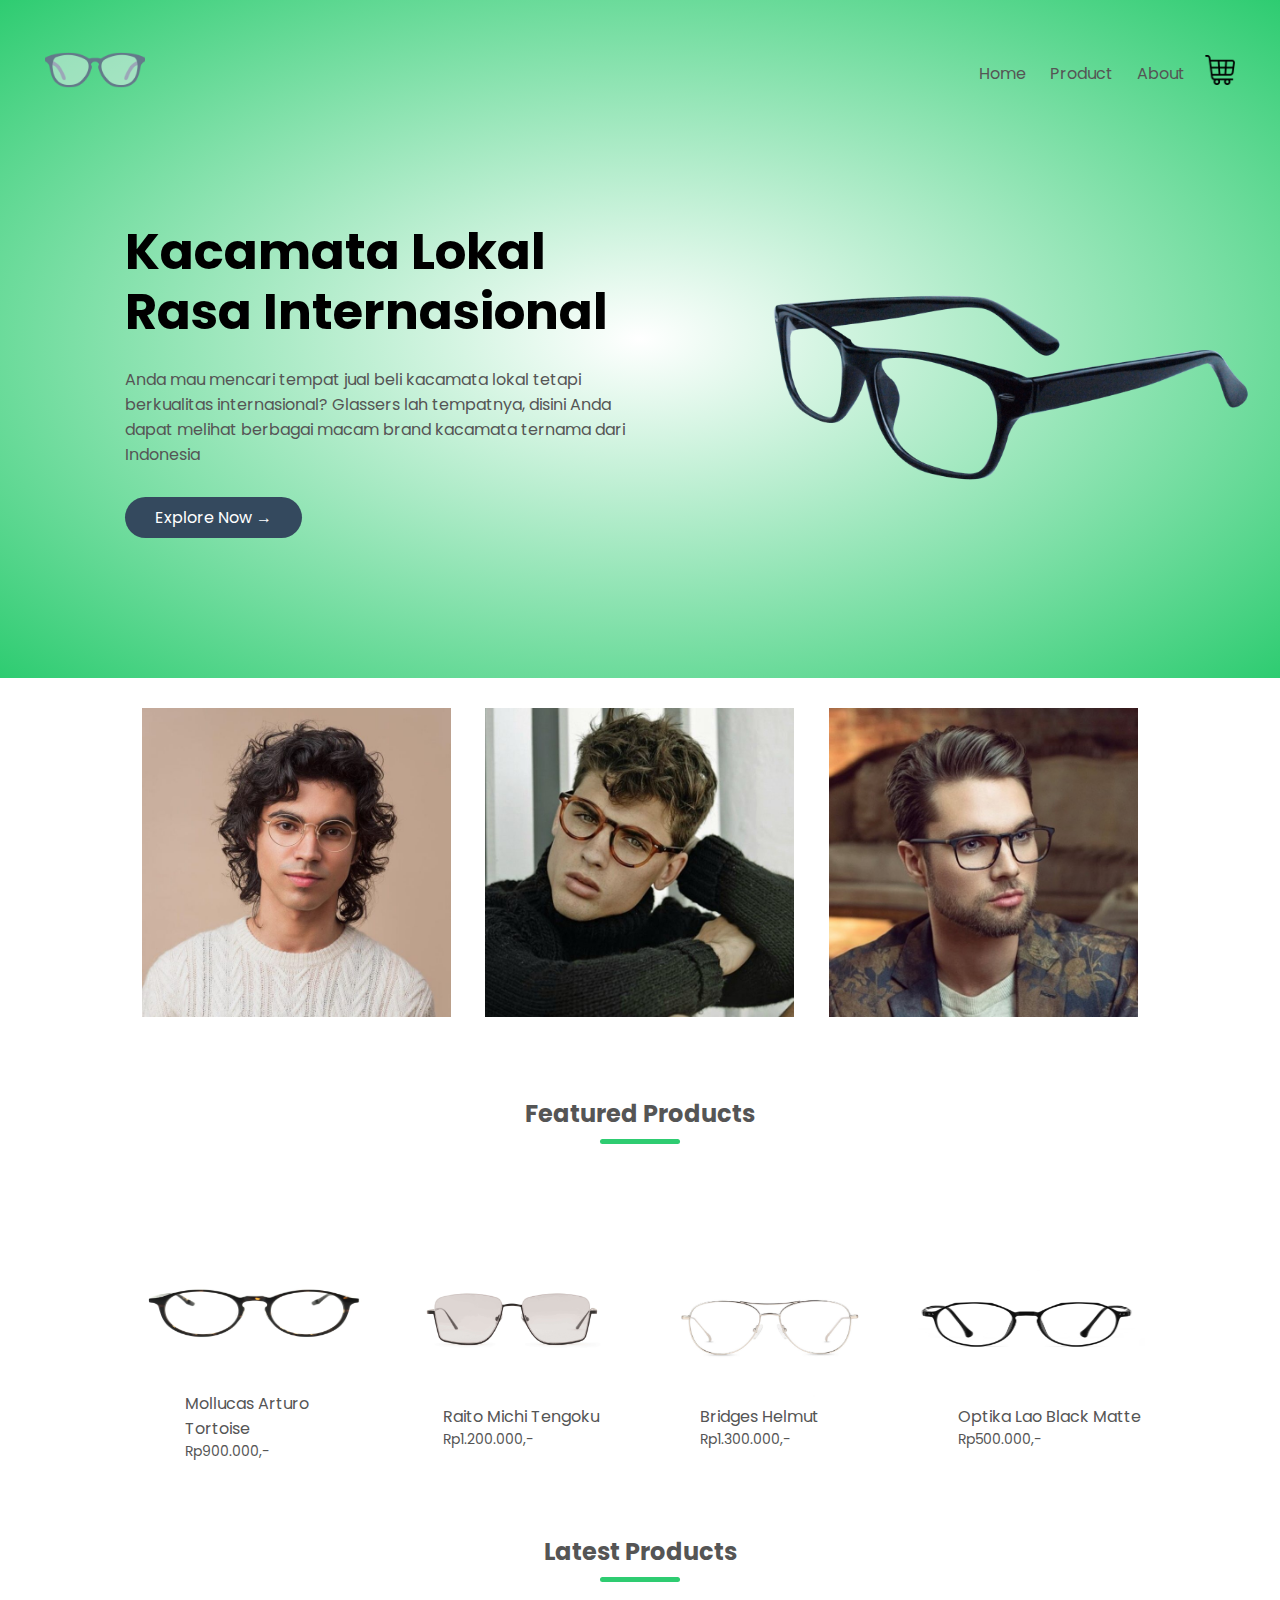
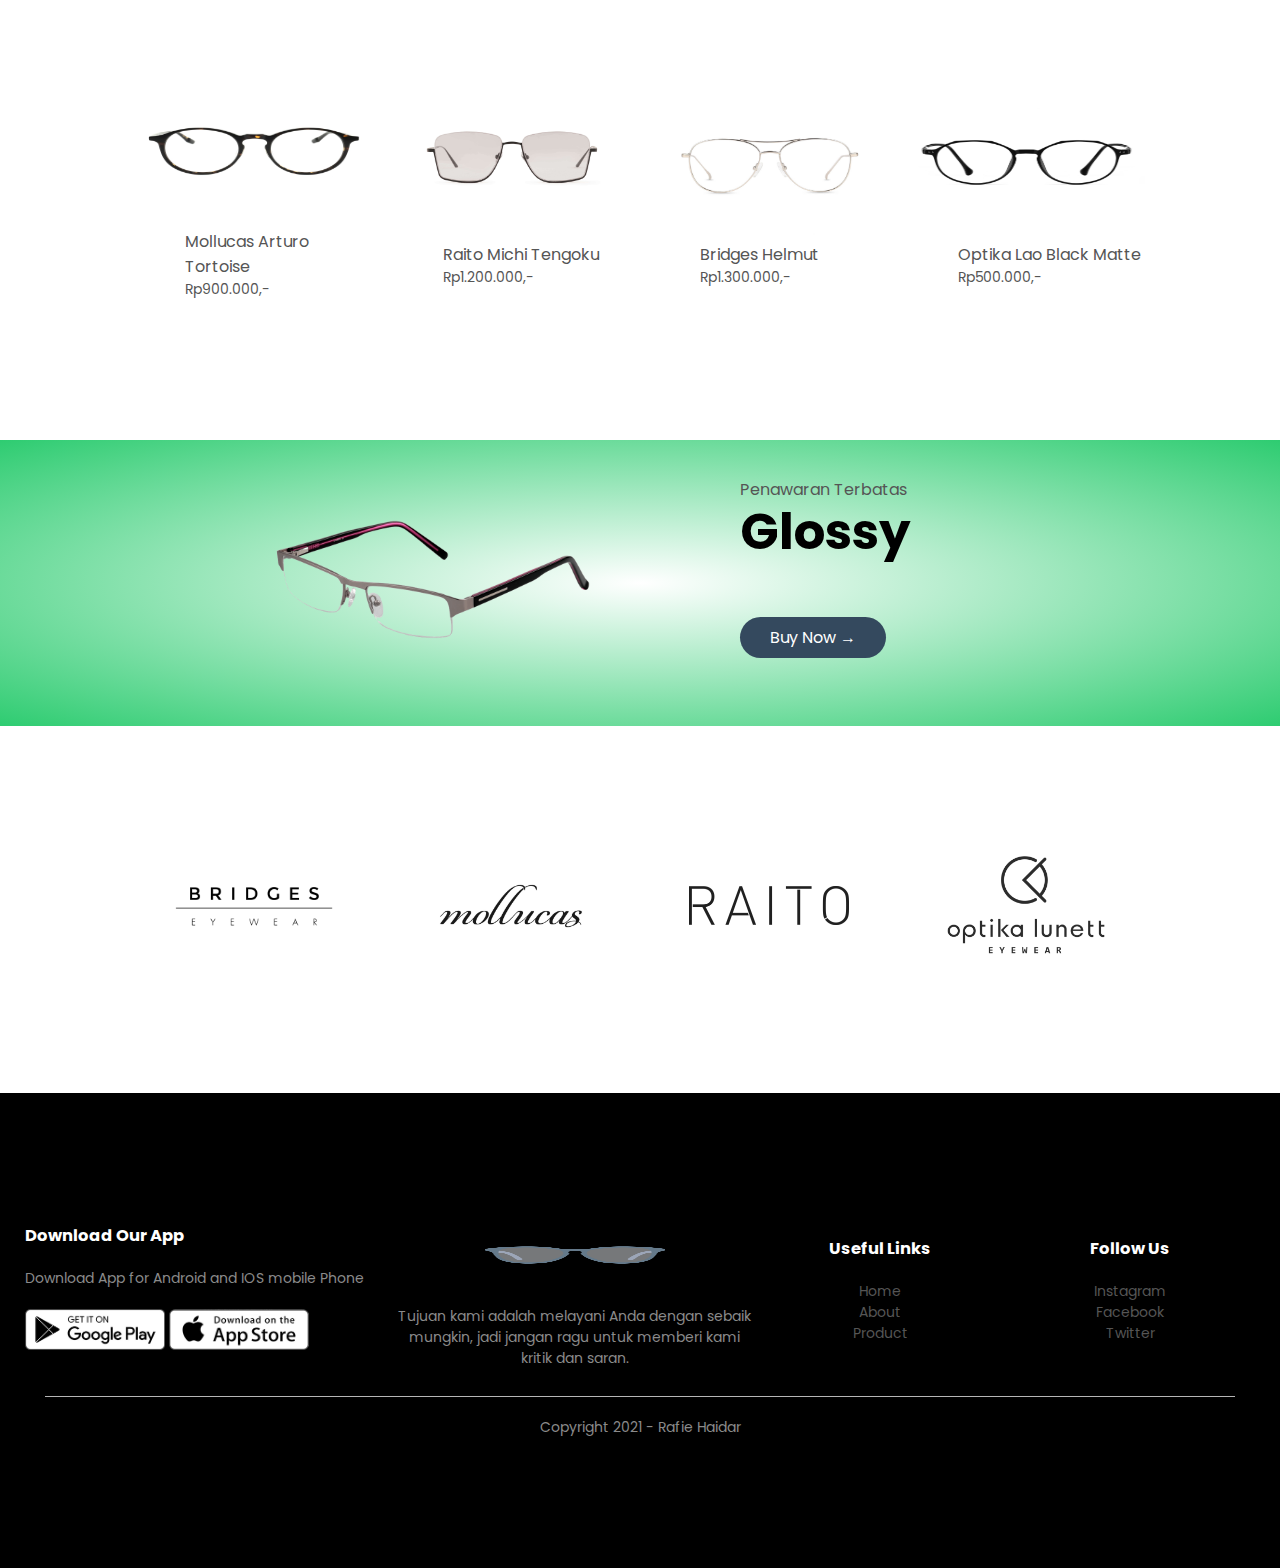
<file: index.html>
<!DOCTYPE html>
<html>
<head>
	<meta charset="utf-8">
	<meta name="viewport" content="width-device-width, initial-scale=1.0">
	<title>Glasses Marketplace</title>
	<link rel="stylesheet" type="text/css" href="style.css">
	<link href="https://fonts.googleapis.com/css2?family=Poppins:wght@200;300;400;500;600;700&display=swap" rel="stylesheet">
	<link rel="stylesheet" href="https://stackpath.bootstrapcdn.com/font-awesome/4.7.0/css/font-awesome.min.css">

</head>
<body>

	<div class="header">
	<div class="container">
		<div class="navbar">
		<div class="logo">
			<img src="images/eyeglasses.png" width="100px">
		</div>		
		
			<nav>
				<ul id="MenuItems">
					<li><a href="index.html">Home</a></li>
					<li><a href="products.html">Product</a></li>
					<li><a href="about.html">About</a></li>
				</ul>
			</nav>
		<a href="cart.html">
			<img src="images/cart.png" width="30px" height="30px">
		</a>
			<img src="images/menu.png" class="menu-icon" onclick="menutoggle()">
		</div>
		<div class="row">
			<div class="col-2">
				<h1>Kacamata Lokal<br>Rasa Internasional</h1>
				<p>Anda mau mencari tempat jual beli kacamata lokal tetapi berkualitas internasional? Glassers lah tempatnya, disini Anda dapat melihat berbagai macam brand kacamata ternama dari Indonesia</p>
				<a href="products.html" class="btn">Explore Now &#8594;</a>
			</div>
			<div class="col-2">
				<img src="images/image1.png">
			</div>
		</div>
	</div>
</div>

<!----featured categories---->
	<div class="categories">
		<div class="small-container">
		<div class="row">
			<div class="col-3">
				<img src="images/orang1.jpg" width="300px">
			</div>
			<div class="col-3">
				<img src="images/orang2.jpg" width="300px">
			</div>
			<div class="col-3">
				<img src="images/orang3.jpg" width="300px">
			</div>
			</div>
		</div>
		</div>
	</div>
<!----featured products---->
	<div class="small-container">
		<h2 class="title">Featured Products</h2>
		<div class="row">
			<div class="col-4">
			<a href="mollucas.html">
				<img src="images/MollucasTortoise2.jpg" height="150px" width="200px">
				<h4>Mollucas Arturo Tortoise</h4>
			</a>
				<p>Rp900.000,-</p>
			</div>
			<div class="col-4">
			<a href="raito.html">
				<img src="images/Raito1.jpg" height="150px" width="200px">
				<h4>Raito Michi Tengoku</h4>
			</a>
				<p>Rp1.200.000,-</p>
			</div>
			<div class="col-4">
			<a href="bridges.html">
				<img src="images/Bridges1.jpg" height="150px" width="200px">
				<h4>Bridges Helmut</h4>
			</a>
				<p>Rp1.300.000,-</p>
			</div>
			<div class="col-4">
			<a href="optika.hmtl">
				<img src="images/Optika1.jpg" height="150px" width="200px">
				<h4>Optika Lao Black Matte</h4>
			</a>
				<p>Rp500.000,-</p>
			</div>
		</div>
		<h2 class="title">Latest Products</h2>
		<div class="row">
			<div class="col-4">
			<a href="mollucas.html">
				<img src="images/MollucasTortoise2.jpg" height="150px" width="200px">
				<h4>Mollucas Arturo Tortoise</h4>
			</a>
				<p>Rp900.000,-</p>
			</div>
			<div class="col-4">
			<a href="raito.html">
				<img src="images/Raito1.jpg" height="150px" width="200px">
				<h4>Raito Michi Tengoku</h4>
			</a>
				<p>Rp1.200.000,-</p>
			</div>
			<div class="col-4">
			<a href="bridges.html">
				<img src="images/Bridges1.jpg" height="150px" width="200px">
				<h4>Bridges Helmut</h4>
			</a>
				<p>Rp1.300.000,-</p>
			</div>
			<div class="col-4">
			<a href="optika.hmtl">
				<img src="images/Optika1.jpg" height="150px" width="200px">
				<h4>Optika Lao Black Matte</h4>
			</a>
				<p>Rp500.000,-</p>
			</div>
		</div>
	</div>

<!------------ offer ----------->
	<div class="offer">
		<div class="small-container">
			<div class="row">
				<div class="col-2">
					<img src="images/kacamata6.png" class="offer-img">
				</div>
				<div class="col-2">
					<p>Penawaran Terbatas</p>
					<h1>Glossy</h1>
					<a href="" class="btn">Buy Now &#8594;</a>
				</div>
			</div>
		</div>
	</div>

<!---------- brands ----------->
	<div class="brands">
		<div class="small-container">
			<div class="row">
				<div class="col-5">
					<img src="images/bridge.png">
				</div>
				<div class="col-5">
					<img src="images/mollucas.jpg">
				</div>
				<div class="col-5">
					<img src="images/raito.png">
				</div>
				<div class="col-5">
					<img src="images/optika.png">
				</div>
			</div>
		</div>
	</div>

<!----------- footer ----------->

	<div class="footer">
		<div class="container">
			<div class="row">
				<div class="footer-col-1">
					<h3>Download Our App</h3>
					<p>Download App for Android and IOS mobile Phone</p>
					<div class="app-logo">
					<a href="https://www.play.google.com">
						<img src="images/play-store.png">
					</a>
					<a href="https://www.apps.apple.com">
						<img src="images/app-store.png">
					</a>
					</div>
				</div>
				<div class="footer-col-2">
					<img src="images/eyeglasses.png" height="50px">
					<p>Tujuan kami adalah melayani Anda dengan sebaik mungkin, jadi jangan ragu untuk memberi kami kritik dan saran.</p>
				</div>
				<div class="footer-col-3">
					<h3>Useful Links</h3>
					<ul>
					<a href="index.html">
						<li>Home</li>
					</a>
					<a href="about.html">
						<li>About</li>
					</a>
					<a href="products.html">
						<li>Product</li>
					</a>
					</ul>
				</div>
				<div class="footer-col-4">
					<h3>Follow Us</h3>
					<ul>
					<a href="https://www.instagram.com">
						<li>Instagram</li>
					</a>
					<a href="https://www.facebook.com">
						<li>Facebook</li>
					</a>
					<a href="https://www.twitter.com">
						<li>Twitter</li>
					</a>
					</ul>
				</div>
			</div>
			<hr>
			<p class="copyright">Copyright 2021 - Rafie Haidar</p>
		</div>
	</div>

<!----------------js for toggle menu---------------->
	<script>
		var MenuItems = document.getElementById("MenuItems");

		MenuItems.style.maxHeight = "0px"

		function menutoggle(){
			if(MenuItems.style.maxHeight = "0px")
				{
					MenuItems.style.maxHeight = "200px"
				}
			else
				{
					MenuItems.style.maxHeight = "0px"
				}
		}
	</script>

</body>
</html>
</file>
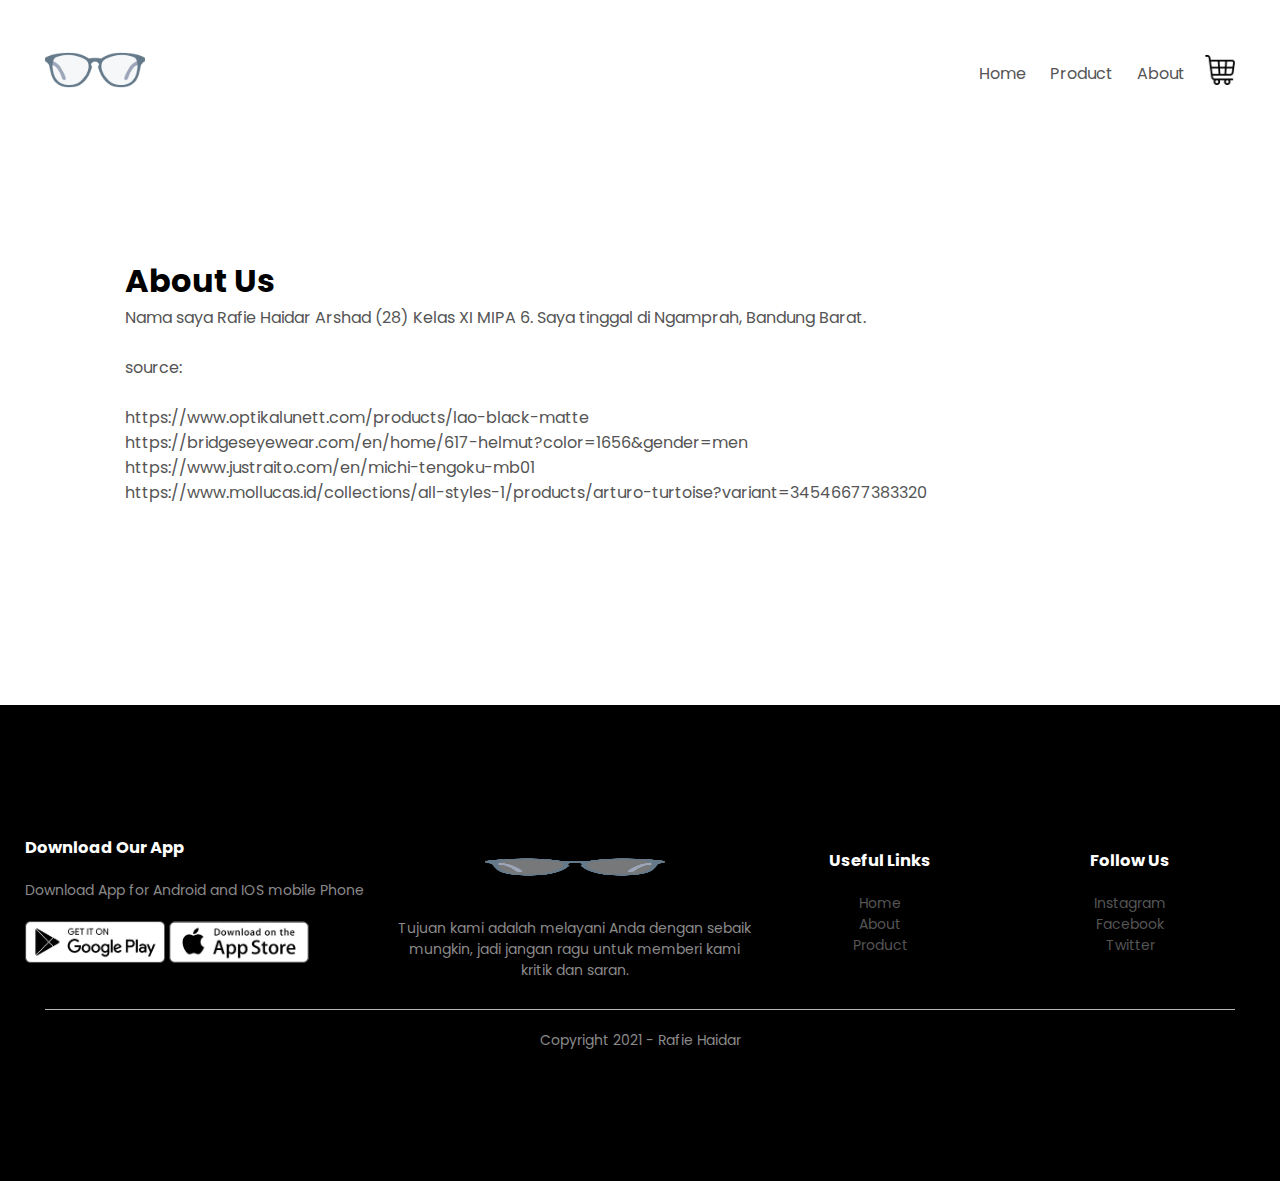
<file: about.html>
<!DOCTYPE html>
<html>
<head>
	<meta charset="utf-8">
	<meta name="viewport" content="width-device-width, initial-scale=1.0">
	<title>About Us</title>
	<link rel="stylesheet" type="text/css" href="style.css">
	<link href="https://fonts.googleapis.com/css2?family=Poppins:wght@200;300;400;500;600;700&display=swap" rel="stylesheet">
	<link rel="stylesheet" href="https://stackpath.bootstrapcdn.com/font-awesome/4.7.0/css/font-awesome.min.css">

</head>
<body>

	<div class="container">
		<div class="navbar">
			<div class="logo">
				<img src="images/eyeglasses.png" width="100px">
			</div>		
			<nav>
				<ul id="MenuItems">
					<li><a href="index.html">Home</a></li>
					<li><a href="products.html">Product</a></li>
					<li><a href="about.html">About</a></li>
				</ul>
			</nav>
		<a href="cart.html">
			<img src="images/cart.png" width="30px" height="30px">
		</a>
			<img src="images/menu.png" class="menu-icon" onclick="menutoggle()">
		</div>
	</div>

<!---------- about -------------->

<div class="small-container about">
	<div class="row-1">
		<div class="col-1">
			<h1>About Us</h1>
			<p>Nama saya Rafie Haidar Arshad (28) Kelas XI MIPA 6. Saya tinggal di Ngamprah, Bandung Barat.</p>
			<br>
			<p>source: </p>
			<br>
			<ul>
				<a href="https://www.optikalunett.com/products/lao-black-matte">
					<li>https://www.optikalunett.com/products/lao-black-matte</li>
				</a>
				<a href="https://www.bridgeseyewear.com/en/home/617-helmut?color=1656&gender=men">
					<li>https://bridgeseyewear.com/en/home/617-helmut?color=1656&gender=men</li>
				</a>
				<a href="https://www.justraito.com/en/michi-tengoku-mb01">
					<li>https://www.justraito.com/en/michi-tengoku-mb01</li>
				</a>
				<a href="https://www.mollucas.id/collections/all-styles-1/products/arturo-turtoise?variant=34546677383320">
					<li>https://www.mollucas.id/collections/all-styles-1/products/arturo-turtoise?variant=34546677383320</li>
				</a>
			</ul>
		</div>
	</div>
</div>

	


<!----------- footer ----------->

	<div class="footer">
		<div class="container">
			<div class="row">
				<div class="footer-col-1">
					<h3>Download Our App</h3>
					<p>Download App for Android and IOS mobile Phone</p>
					<div class="app-logo">
					<a href="https://www.play.google.com">
						<img src="images/play-store.png">
					</a>
					<a href="https://www.apps.apple.com">
						<img src="images/app-store.png">
					</a>
					</div>
				</div>
				<div class="footer-col-2">
					<img src="images/eyeglasses.png" height="50px">
					<p>Tujuan kami adalah melayani Anda dengan sebaik mungkin, jadi jangan ragu untuk memberi kami kritik dan saran.</p>
				</div>
				<div class="footer-col-3">
					<h3>Useful Links</h3>
					<ul>
					<a href="index.html">
						<li>Home</li>
					</a>
					<a href="about.html">
						<li>About</li>
					</a>
					<a href="products.html">
						<li>Product</li>
					</a>
					</ul>
				</div>
				<div class="footer-col-4">
					<h3>Follow Us</h3>
					<ul>
					<a href="https://www.instagram.com">
						<li>Instagram</li>
					</a>
					<a href="https://www.facebook.com">
						<li>Facebook</li>
					</a>
					<a href="https://www.twitter.com">
						<li>Twitter</li>
					</a>
					</ul>
				</div>
			</div>
			<hr>
			<p class="copyright">Copyright 2021 - Rafie Haidar</p>
		</div>
	</div>


<!----------------js for toggle menu---------------->
	<script>
		var MenuItems = document.getElementById("MenuItems");

		MenuItems.style.maxHeight = "0px"

		function menutoggle(){
			if(MenuItems.style.maxHeight = "0px")
				{
					MenuItems.style.maxHeight = "200px"
				}
			else
				{
					MenuItems.style.maxHeight = "0px"
				}
		}
	</script>


<!-------------- js for product gallery -------------->

	<script>
		var ProductImg = document.getElementById("ProductImg");
		var SmallImg = document.getElementsByClassName("small-img");

			SmallImg[0].onclick = function()
			{
				ProductImg.src = SmallImg[0].src;
			}
			SmallImg[1].onclick = function()
			{
				ProductImg.src = SmallImg[1].src;
			}
			SmallImg[2].onclick = function()
			{
				ProductImg.src = SmallImg[2].src;
			}
			SmallImg[3].onclick = function()
			{
				ProductImg.src = SmallImg[3].src;
			}

	</script>

</body>
</html>
</file>
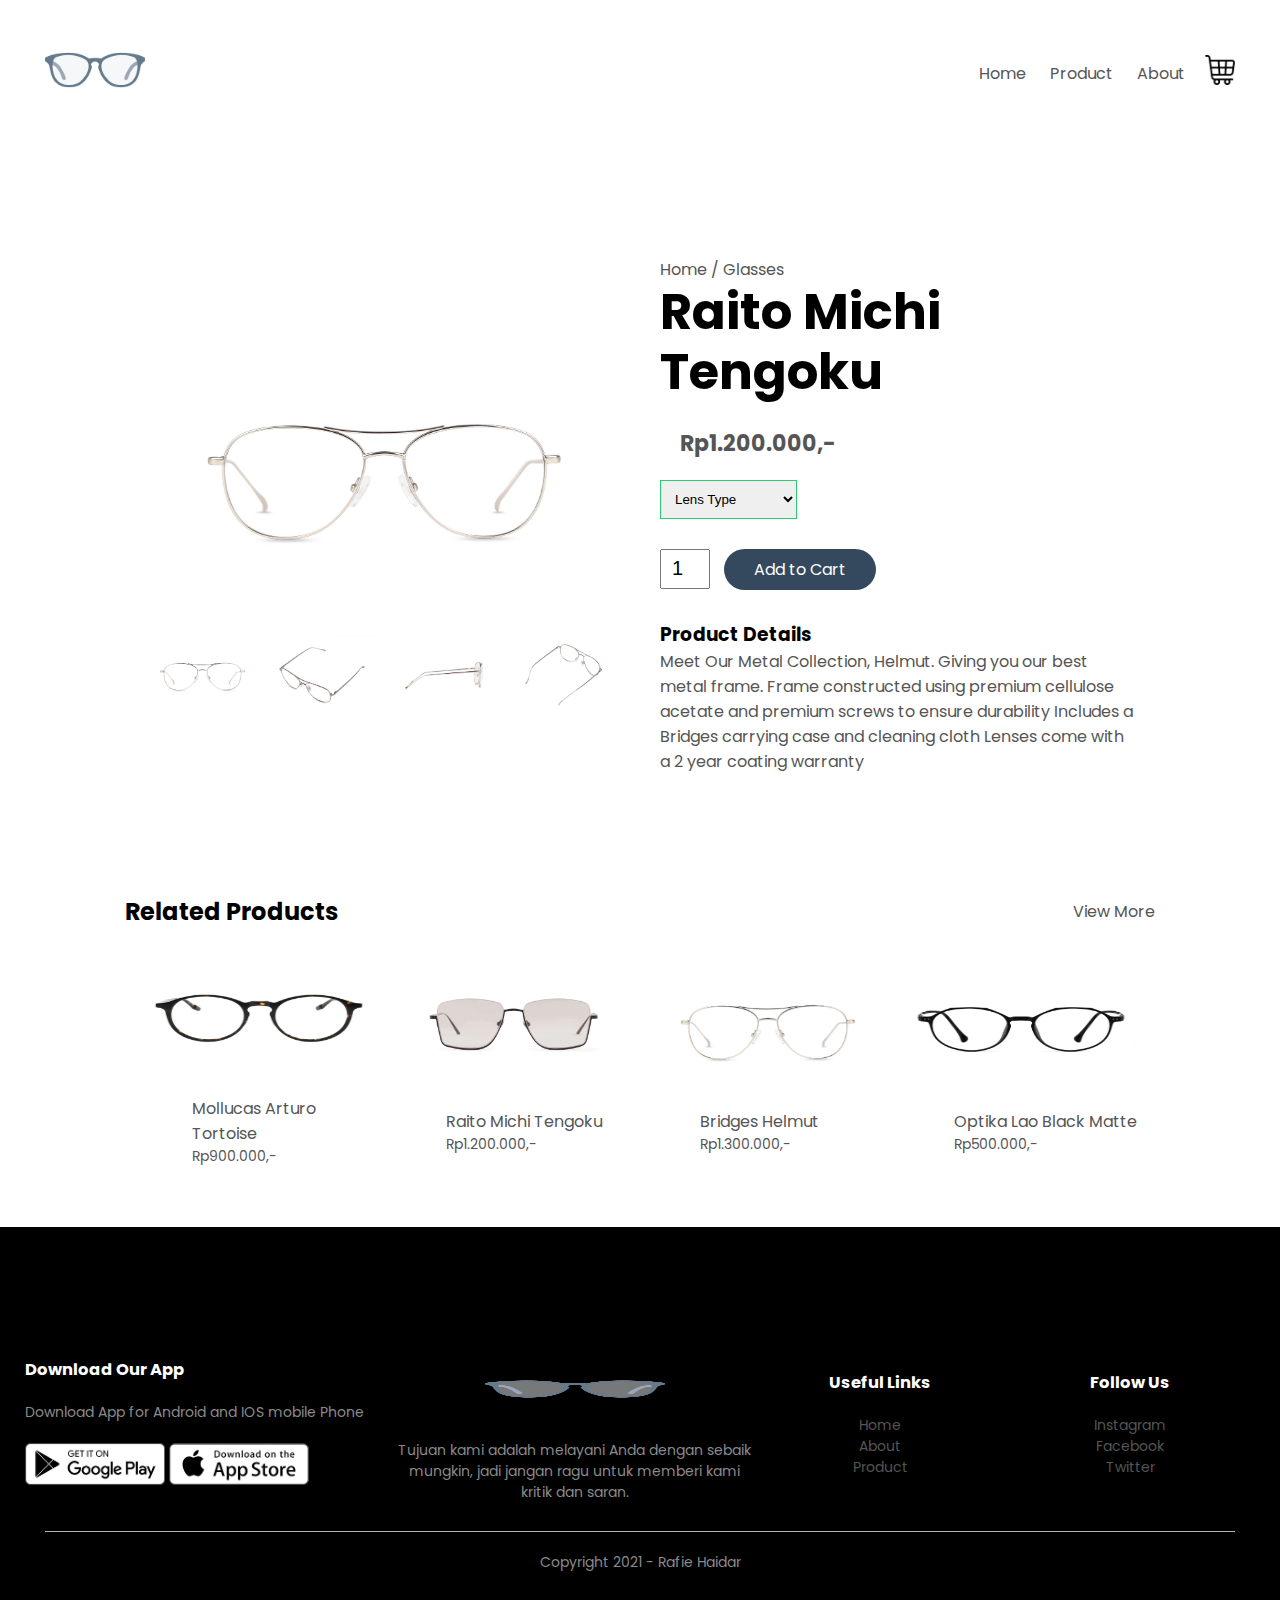
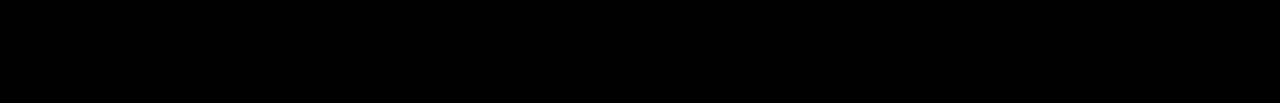
<file: bridges.html>
<!DOCTYPE html>
<html>
<head>
	<meta charset="utf-8">
	<meta name="viewport" content="width-device-width, initial-scale=1.0">
	<title>Product - Bridges</title>
	<link rel="stylesheet" type="text/css" href="style.css">
	<link href="https://fonts.googleapis.com/css2?family=Poppins:wght@200;300;400;500;600;700&display=swap" rel="stylesheet">
	<link rel="stylesheet" href="https://stackpath.bootstrapcdn.com/font-awesome/4.7.0/css/font-awesome.min.css">

</head>
<body>

	<div class="container">
		<div class="navbar">
			<div class="logo">
				<img src="images/eyeglasses.png" width="100px">
			</div>		
			<nav>
				<ul id="MenuItems">
					<li><a href="index.html">Home</a></li>
					<li><a href="products.html">Product</a></li>
					<li><a href="about.html">About</a></li>
				</ul>
			</nav>
		<a href="cart.html">
			<img src="images/cart.png" width="30px" height="30px">
		</a>
			<img src="images/menu.png" class="menu-icon" onclick="menutoggle()">
		</div>
	</div>

	<!---------- single product details ----------->

		<div class="small-container single-product">
			<div class="row">
		<div class="col-2">
			<img src="images/Bridges1.jpg" width="100%" id="ProductImg">

				<div class="small-img-row">
				<div class="small-img-col">
				<img src="images/Bridges1.jpg" width="100%" class="small-img">
				</div>
				<div class="small-img-col">
				<img src="images/Bridges2.jpg" width="100%" class="small-img">
				</div>
				<div class="small-img-col">
				<img src="images/Bridges3.jpg" width="100%" class="small-img">
				</div>
				<div class="small-img-col">
				<img src="images/Bridges4.jpg" width="100%" class="small-img">
				</div>
				</div>
		</div>
				<div class="col-2">
					<p>Home / Glasses</p>
					<h1>Raito Michi Tengoku</h1>
					<h4>Rp1.200.000,-</h4>
					<select>
						<option>Lens Type</option>
						<option>Frame Only</option>
						<option>Lensa Standard</option>
						<option>Lensa GIA</option>
					</select>
					<input type="number" value="1">
					<a href="cart.html" class="btn">Add to Cart</a>
					<h3>Product Details</h3>
					<p>Meet Our Metal Collection, Helmut. Giving you our best metal frame.

Frame constructed using premium cellulose acetate and premium screws to ensure durability
Includes a Bridges carrying case and cleaning cloth
Lenses come with a 2 year coating warranty</p>
				</div>
			</div>
		</div>


<!--------- title --------->
	<div class="small-container">
		<div class="row row-2">
			<h2>Related Products</h2>
		<a href="products.html">
			<p>View More</p>
		</a>
		</div>
	</div>

	<div class="small-container">
		<div class="row">
			<div class="row">
			<div class="col-4">
			<a href="mollucas.html">
				<img src="images/MollucasTortoise2.jpg" height="150px" width="200px">
				<h4>Mollucas Arturo Tortoise</h4>
			</a>
				<p>Rp900.000,-</p>
			</div>
			<div class="col-4">
			<a href="raito.html">
				<img src="images/Raito1.jpg" height="150px" width="200px">
				<h4>Raito Michi Tengoku</h4>
			</a>
				<p>Rp1.200.000,-</p>
			</div>
			<div class="col-4">
			<a href="bridges.html">
				<img src="images/Bridges1.jpg" height="150px" width="200px">
				<h4>Bridges Helmut</h4>
			</a>
				<p>Rp1.300.000,-</p>
			</div>
			<div class="col-4">
			<a href="optika.html">
				<img src="images/Optika1.jpg" height="150px" width="200px">
				<h4>Optika Lao Black Matte</h4>
			</a>
				<p>Rp500.000,-</p>
			</div>
		</div>
	</div>
</div>
<!----------- footer ----------->

	<div class="footer">
		<div class="container">
			<div class="row">
				<div class="footer-col-1">
					<h3>Download Our App</h3>
					<p>Download App for Android and IOS mobile Phone</p>
					<div class="app-logo">
					<a href="https://www.play.google.com">
						<img src="images/play-store.png">
					</a>
					<a href="https://www.apps.apple.com">
						<img src="images/app-store.png">
					</a>
					</div>
				</div>
				<div class="footer-col-2">
					<img src="images/eyeglasses.png" height="50px">
					<p>Tujuan kami adalah melayani Anda dengan sebaik mungkin, jadi jangan ragu untuk memberi kami kritik dan saran.</p>
				</div>
				<div class="footer-col-3">
					<h3>Useful Links</h3>
					<ul>
					<a href="index.html">
						<li>Home</li>
					</a>
					<a href="about.html">
						<li>About</li>
					</a>
					<a href="products.html">
						<li>Product</li>
					</a>
					</ul>
				</div>
				<div class="footer-col-4">
					<h3>Follow Us</h3>
					<ul>
					<a href="https://www.instagram.com">
						<li>Instagram</li>
					</a>
					<a href="https://www.facebook.com">
						<li>Facebook</li>
					</a>
					<a href="https://www.twitter.com">
						<li>Twitter</li>
					</a>
					</ul>
				</div>
			</div>
			<hr>
			<p class="copyright">Copyright 2021 - Rafie Haidar</p>
		</div>
	</div>


<!----------------js for toggle menu---------------->
	<script>
		var MenuItems = document.getElementById("MenuItems");

		MenuItems.style.maxHeight = "0px"

		function menutoggle(){
			if(MenuItems.style.maxHeight = "0px")
				{
					MenuItems.style.maxHeight = "200px"
				}
			else
				{
					MenuItems.style.maxHeight = "0px"
				}
		}
	</script>


<!-------------- js for product gallery -------------->

	<script>
		var ProductImg = document.getElementById("ProductImg");
		var SmallImg = document.getElementsByClassName("small-img");

			SmallImg[0].onclick = function()
			{
				ProductImg.src = SmallImg[0].src;
			}
			SmallImg[1].onclick = function()
			{
				ProductImg.src = SmallImg[1].src;
			}
			SmallImg[2].onclick = function()
			{
				ProductImg.src = SmallImg[2].src;
			}
			SmallImg[3].onclick = function()
			{
				ProductImg.src = SmallImg[3].src;
			}

	</script>

</body>
</html>
</file>
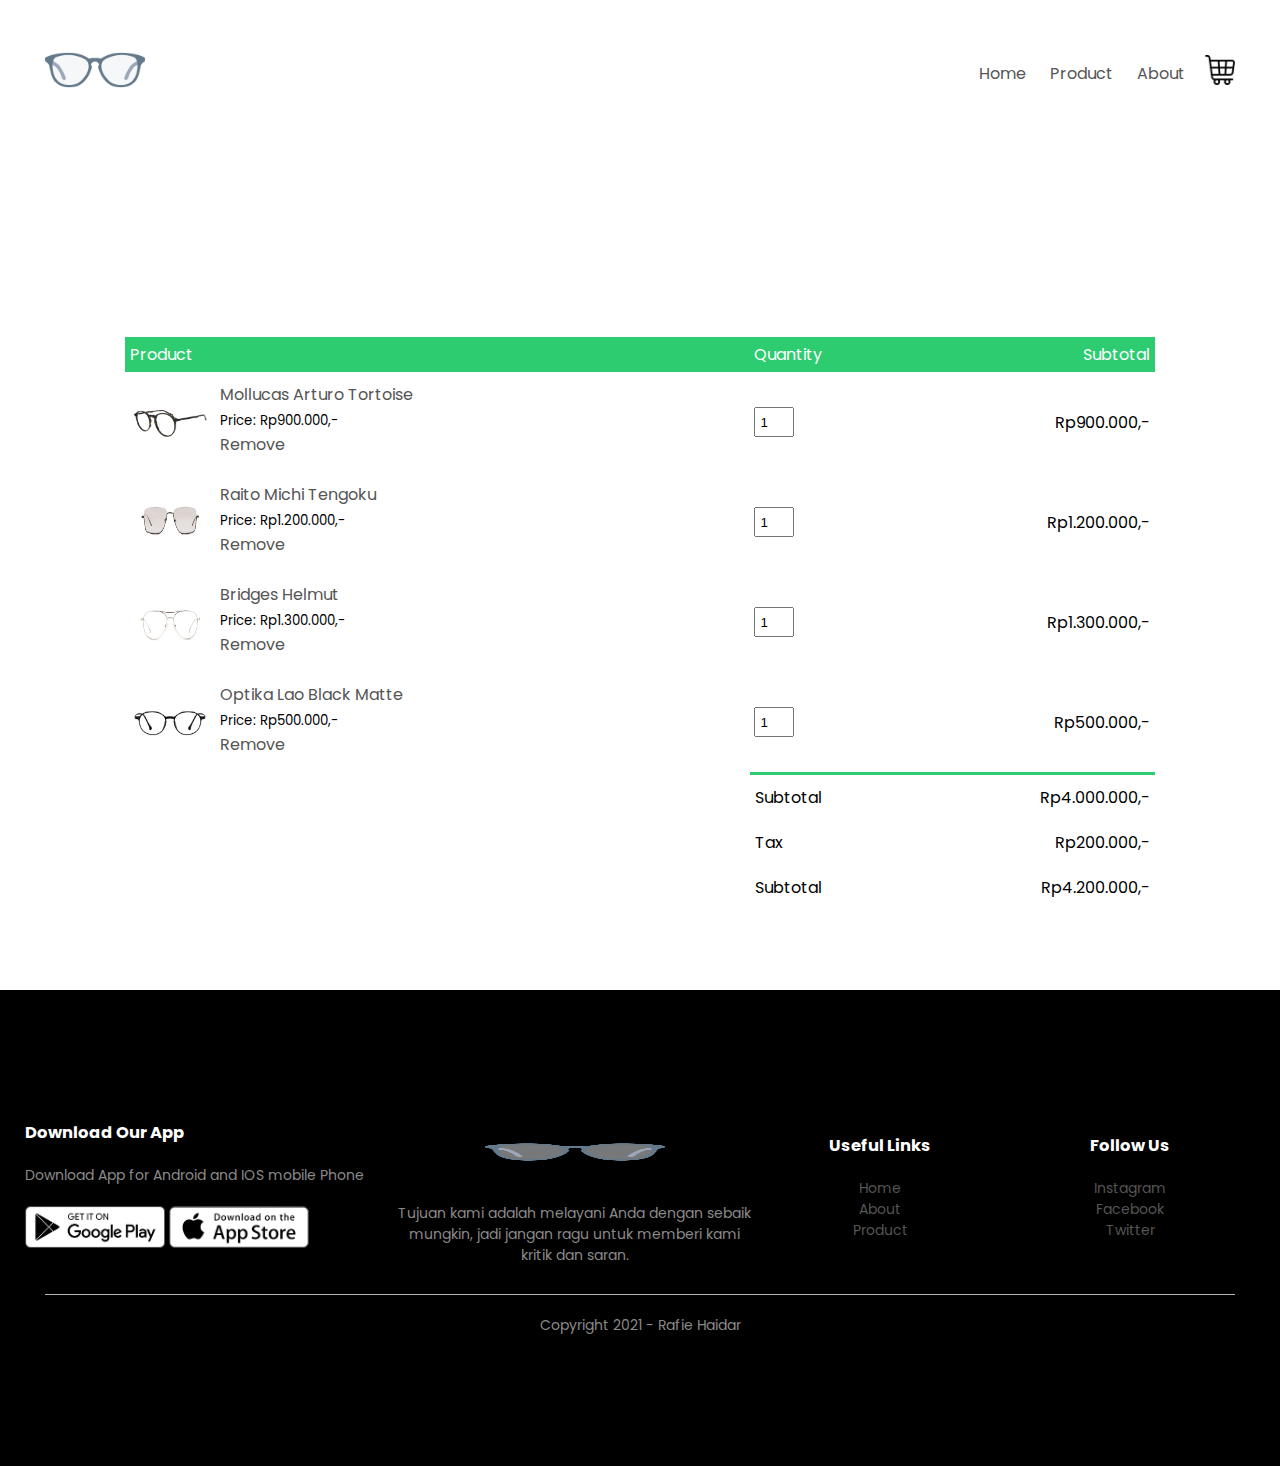
<file: cart.html>
<!DOCTYPE html>
<html>
<head>
	<meta charset="utf-8">
	<meta name="viewport" content="width-device-width, initial-scale=1.0">
	<title>Cart</title>
	<link rel="stylesheet" type="text/css" href="style.css">
	<link href="https://fonts.googleapis.com/css2?family=Poppins:wght@200;300;400;500;600;700&display=swap" rel="stylesheet">
	<link rel="stylesheet" href="https://stackpath.bootstrapcdn.com/font-awesome/4.7.0/css/font-awesome.min.css">

</head>
<body>

	<div class="container">
		<div class="navbar">
			<div class="logo">
				<img src="images/eyeglasses.png" width="100px">
			</div>		
			<nav>
				<ul id="MenuItems">
					<li><a href="index.html">Home</a></li>
					<li><a href="products.html">Product</a></li>
					<li><a href="about.html">About</a></li>
				</ul>
			</nav>
		<a href="cart.html">
			<img src="images/cart.png" width="30px" height="30px">
		</a>
			<img src="images/menu.png" class="menu-icon" onclick="menutoggle()">
		</div>
	</div>

<!----------- cart items details ----------->
<div class="small-container cart-page">
	
	<table>
		<tr>
			<th>Product</th>
			<th>Quantity</th>
			<th>Subtotal</th>
		</tr>
		<tr>
			<td>
				<div class="cart-info">
					<img src="images/MollucasTortoise1.jpg">
					<div>
						<p>Mollucas Arturo Tortoise</p>
						<small>Price: Rp900.000,-</small>
						<br>
						<a href="">Remove</a>
					</div>
				</div>
			</td>
			<td><input type="number" value="1"></td>
			<td>Rp900.000,-</td>
		</tr>
		<tr>
			<td>
				<div class="cart-info">
					<img src="images/Raito1.jpg">
					<div>
						<p>Raito Michi Tengoku</p>
						<small>Price: Rp1.200.000,-</small>
						<br>
						<a href="">Remove</a>
					</div>
				</div>
			</td>
			<td><input type="number" value="1"></td>
			<td>Rp1.200.000,-</td>
		</tr>
		<tr>
			<td>
				<div class="cart-info">
					<img src="images/Bridges1.jpg">
					<div>
						<p>Bridges Helmut</p>
						<small>Price: Rp1.300.000,-</small>
						<br>
						<a href="">Remove</a>
					</div>
				</div>
			</td>
			<td><input type="number" value="1"></td>
			<td>Rp1.300.000,-</td>
		</tr>
		<tr>
			<td>
				<div class="cart-info">
					<img src="images/Optika1.jpg">
					<div>
						<p>Optika Lao Black Matte</p>
						<small>Price: Rp500.000,-</small>
						<br>
						<a href="">Remove</a>
					</div>
				</div>
			</td>
			<td><input type="number" value="1"></td>
			<td>Rp500.000,-</td>
		</tr>
	</table>

	<div class="total-price">

		<table>
			<tr>
				<td>Subtotal</td>
				<td>Rp4.000.000,-</td>
			</tr>
			<tr>
				<td>Tax</td>
				<td>Rp200.000,-</td>
			</tr>
			<tr>
				<td>Subtotal</td>
				<td>Rp4.200.000,-</td>
			</tr>
		</table>
		
	</div>

</div>

<!----------- footer ----------->

	<div class="footer">
		<div class="container">
			<div class="row">
				<div class="footer-col-1">
					<h3>Download Our App</h3>
					<p>Download App for Android and IOS mobile Phone</p>
					<div class="app-logo">
					<a href="https://www.play.google.com">
						<img src="images/play-store.png">
					</a>
					<a href="https://www.apps.apple.com">
						<img src="images/app-store.png">
					</a>
					</div>
				</div>
				<div class="footer-col-2">
					<img src="images/eyeglasses.png" height="50px">
					<p>Tujuan kami adalah melayani Anda dengan sebaik mungkin, jadi jangan ragu untuk memberi kami kritik dan saran.</p>
				</div>
				<div class="footer-col-3">
					<h3>Useful Links</h3>
					<ul>
					<a href="index.html">
						<li>Home</li>
					</a>
					<a href="about.html">
						<li>About</li>
					</a>
					<a href="products.html">
						<li>Product</li>
					</a>
					</ul>
				</div>
				<div class="footer-col-4">
					<h3>Follow Us</h3>
					<ul>
					<a href="https://www.instagram.com">
						<li>Instagram</li>
					</a>
					<a href="https://www.facebook.com">
						<li>Facebook</li>
					</a>
					<a href="https://www.twitter.com">
						<li>Twitter</li>
					</a>
					</ul>
				</div>
			</div>
			<hr>
			<p class="copyright">Copyright 2021 - Rafie Haidar</p>
		</div>
	</div>


<!----------------js for toggle menu---------------->
	<script>
		var MenuItems = document.getElementById("MenuItems");

		MenuItems.style.maxHeight = "0px"

		function menutoggle(){
			if(MenuItems.style.maxHeight = "0px")
				{
					MenuItems.style.maxHeight = "200px"
				}
			else
				{
					MenuItems.style.maxHeight = "0px"
				}
		}
	</script>



</body>
</html>
</file>
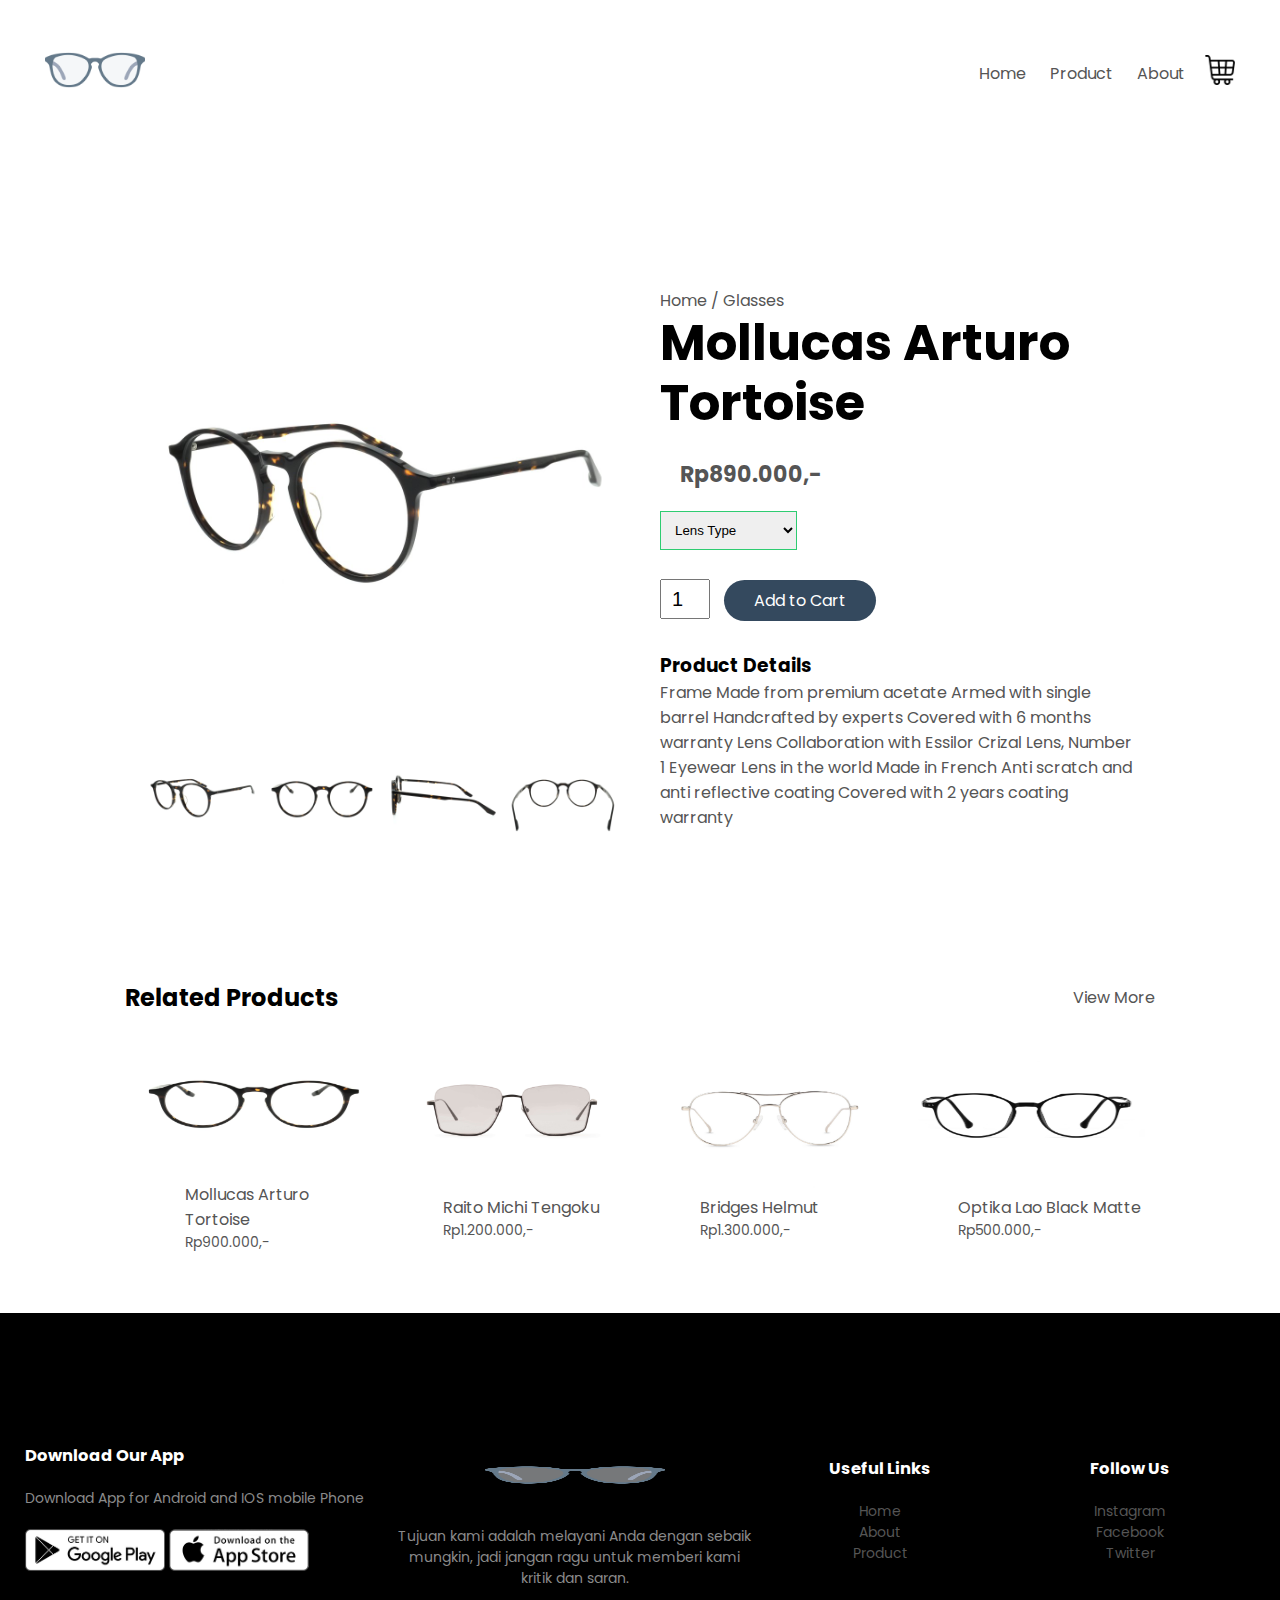
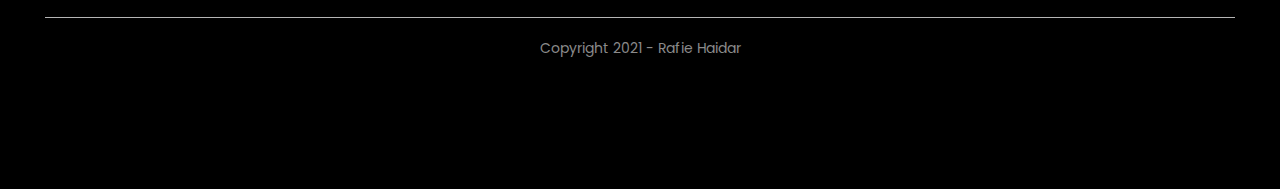
<file: mollucas.html>
<!DOCTYPE html>
<html>
<head>
	<meta charset="utf-8">
	<meta name="viewport" content="width-device-width, initial-scale=1.0">
	<title>Product - Mollucas</title>
	<link rel="stylesheet" type="text/css" href="style.css">
	<link href="https://fonts.googleapis.com/css2?family=Poppins:wght@200;300;400;500;600;700&display=swap" rel="stylesheet">
	<link rel="stylesheet" href="https://stackpath.bootstrapcdn.com/font-awesome/4.7.0/css/font-awesome.min.css">

</head>
<body>

	<div class="container">
		<div class="navbar">
			<div class="logo">
				<img src="images/eyeglasses.png" width="100px">
			</div>		
			<nav>
				<ul id="MenuItems">
					<li><a href="index.html">Home</a></li>
					<li><a href="products.html">Product</a></li>
					<li><a href="about.html">About</a></li>
				</ul>
			</nav>
		<a href="cart.html">
			<img src="images/cart.png" width="30px" height="30px">
		</a>
			<img src="images/menu.png" class="menu-icon" onclick="menutoggle()">
		</div>
	</div>

	<!---------- single product details ----------->

		<div class="small-container single-product">
			<div class="row">
		<div class="col-2">
			<img src="images/MollucasTortoise1.jpg" width="100%" id="ProductImg">

				<div class="small-img-row">
				<div class="small-img-col">
				<img src="images/MollucasTortoise1.jpg" width="100%" class="small-img">
				</div>
				<div class="small-img-col">
				<img src="images/MollucasTortoise2.jpg" width="100%" class="small-img">
				</div>
				<div class="small-img-col">
				<img src="images/MollucasTortoise3.jpg" width="100%" class="small-img">
				</div>
				<div class="small-img-col">
				<img src="images/MollucasTortoise4.jpg" width="100%" class="small-img">
				</div>
				</div>
		</div>
				<div class="col-2">
					<p>Home / Glasses</p>
					<h1>Mollucas Arturo Tortoise</h1>
					<h4>Rp890.000,-</h4>
					<select>
						<option>Lens Type</option>
						<option>Frame Only</option>
						<option>Lensa Standard</option>
						<option>Lensa GIA</option>
					</select>
					<input type="number" value="1">
					<a href="cart.html" class="btn">Add to Cart</a>
					<h3>Product Details</h3>
					<p>Frame

Made from premium acetate

Armed with single barrel

Handcrafted by experts

Covered with 6 months warranty 

Lens

Collaboration with Essilor Crizal Lens, Number 1 Eyewear Lens in the world

Made in French

Anti scratch and anti reflective coating

Covered with 2 years coating warranty</p>
				</div>
			</div>
		</div>


<!--------- title --------->
	<div class="small-container">
		<div class="row row-2">
			<h2>Related Products</h2>
		<a href="products.html">
			<p>View More</p>
		</a>
		</div>
	</div>

	<div class="small-container">
		<div class="row">
			<div class="col-4">
			<a href="mollucas.html">
				<img src="images/MollucasTortoise2.jpg" height="150px" width="200px">
				<h4>Mollucas Arturo Tortoise</h4>
			</a>
				<p>Rp900.000,-</p>
			</div>
			<div class="col-4">
			<a href="raito.html">
				<img src="images/Raito1.jpg" height="150px" width="200px">
				<h4>Raito Michi Tengoku</h4>
			</a>
				<p>Rp1.200.000,-</p>
			</div>
			<div class="col-4">
			<a href="bridges.html">
				<img src="images/Bridges1.jpg" height="150px" width="200px">
				<h4>Bridges Helmut</h4>
			</a>
				<p>Rp1.300.000,-</p>
			</div>
			<div class="col-4">
			<a href="optika.html">
				<img src="images/Optika1.jpg" height="150px" width="200px">
				<h4>Optika Lao Black Matte</h4>
			</a>
				<p>Rp500.000,-</p>
			</div>
		</div>
	</div>
<!----------- footer ----------->

	<div class="footer">
		<div class="container">
			<div class="row">
				<div class="footer-col-1">
					<h3>Download Our App</h3>
					<p>Download App for Android and IOS mobile Phone</p>
					<div class="app-logo">
					<a href="https://www.play.google.com">
						<img src="images/play-store.png">
					</a>
					<a href="https://www.apps.apple.com">
						<img src="images/app-store.png">
					</a>
					</div>
				</div>
				<div class="footer-col-2">
					<img src="images/eyeglasses.png" height="50px">
					<p>Tujuan kami adalah melayani Anda dengan sebaik mungkin, jadi jangan ragu untuk memberi kami kritik dan saran.</p>
				</div>
				<div class="footer-col-3">
					<h3>Useful Links</h3>
					<ul>
					<a href="index.html">
						<li>Home</li>
					</a>
					<a href="about.html">
						<li>About</li>
					</a>
					<a href="products.html">
						<li>Product</li>
					</a>
					</ul>
				</div>
				<div class="footer-col-4">
					<h3>Follow Us</h3>
					<ul>
					<a href="https://www.instagram.com">
						<li>Instagram</li>
					</a>
					<a href="https://www.facebook.com">
						<li>Facebook</li>
					</a>
					<a href="https://www.twitter.com">
						<li>Twitter</li>
					</a>
					</ul>
				</div>
			</div>
			<hr>
			<p class="copyright">Copyright 2021 - Rafie Haidar</p>
		</div>
	</div>


<!----------------js for toggle menu---------------->
	<script>
		var MenuItems = document.getElementById("MenuItems");

		MenuItems.style.maxHeight = "0px"

		function menutoggle(){
			if(MenuItems.style.maxHeight = "0px")
				{
					MenuItems.style.maxHeight = "200px"
				}
			else
				{
					MenuItems.style.maxHeight = "0px"
				}
		}
	</script>


<!-------------- js for product gallery -------------->

	<script>
		var ProductImg = document.getElementById("ProductImg");
		var SmallImg = document.getElementsByClassName("small-img");

			SmallImg[0].onclick = function()
			{
				ProductImg.src = SmallImg[0].src;
			}
			SmallImg[1].onclick = function()
			{
				ProductImg.src = SmallImg[1].src;
			}
			SmallImg[2].onclick = function()
			{
				ProductImg.src = SmallImg[2].src;
			}
			SmallImg[3].onclick = function()
			{
				ProductImg.src = SmallImg[3].src;
			}

	</script>

</body>
</html>
</file>
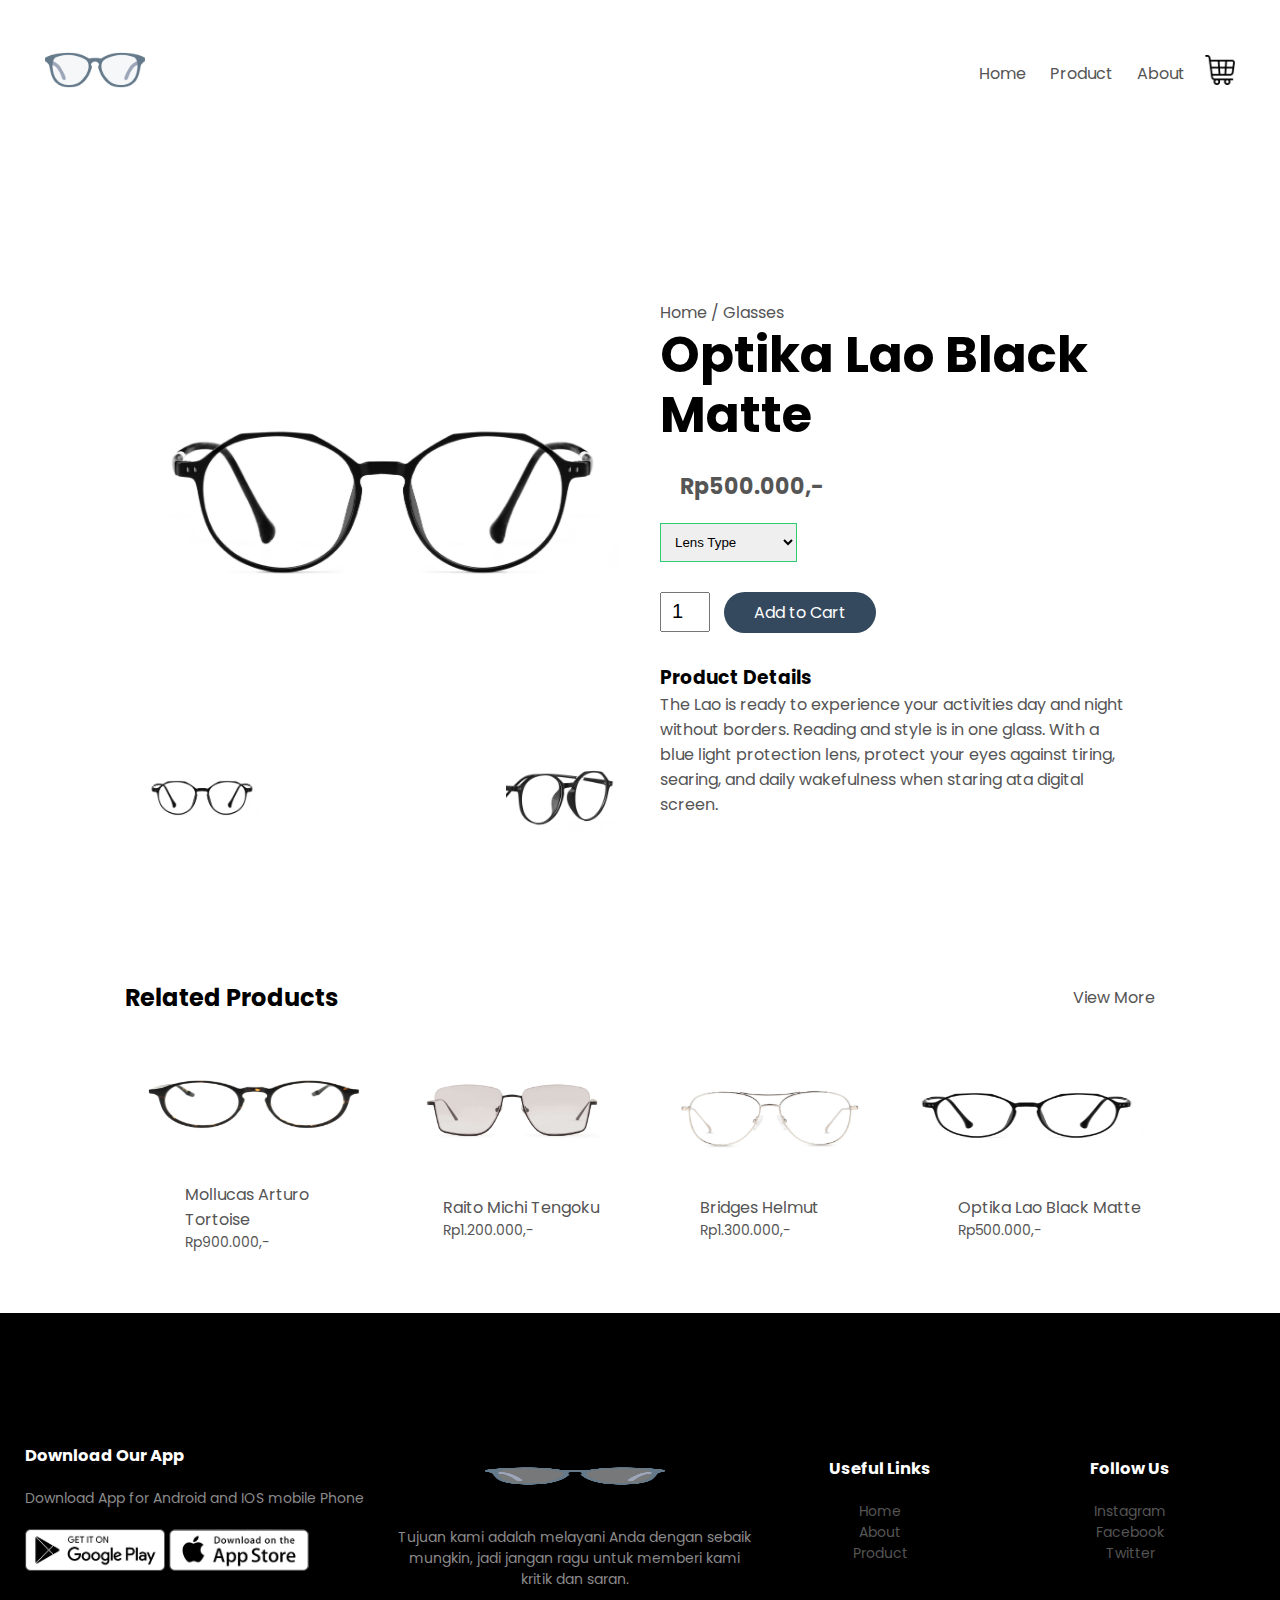
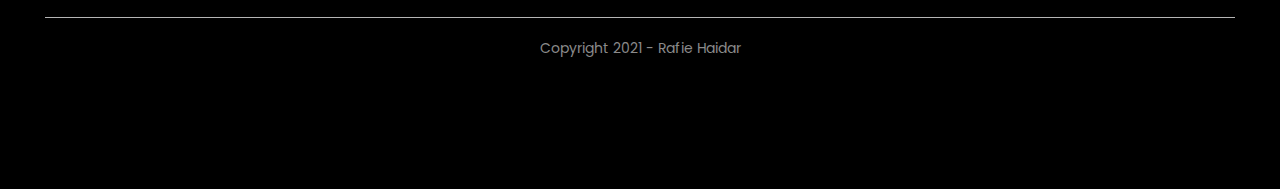
<file: optika.html>
<!DOCTYPE html>
<html>
<head>
	<meta charset="utf-8">
	<meta name="viewport" content="width-device-width, initial-scale=1.0">
	<title>Product - Optika</title>
	<link rel="stylesheet" type="text/css" href="style.css">
	<link href="https://fonts.googleapis.com/css2?family=Poppins:wght@200;300;400;500;600;700&display=swap" rel="stylesheet">
	<link rel="stylesheet" href="https://stackpath.bootstrapcdn.com/font-awesome/4.7.0/css/font-awesome.min.css">

</head>
<body>

	<div class="container">
		<div class="navbar">
			<div class="logo">
				<img src="images/eyeglasses.png" width="100px">
			</div>		
			<nav>
				<ul id="MenuItems">
					<li><a href="index.html">Home</a></li>
					<li><a href="products.html">Product</a></li>
					<li><a href="about.html">About</a></li>
				</ul>
			</nav>
		<a href="cart.html">
			<img src="images/cart.png" width="30px" height="30px">
		</a>
			<img src="images/menu.png" class="menu-icon" onclick="menutoggle()">
		</div>
	</div>

	<!---------- single product details ----------->

		<div class="small-container single-product">
			<div class="row">
		<div class="col-2">
			<img src="images/Optika1.jpg" width="100%" id="ProductImg">

				<div class="small-img-row">
				<div class="small-img-col">
				<img src="images/Optika1.jpg" width="100%" class="small-img">
				</div>
				<div class="small-img-col">
				<img src="images/Optika2.jpg" width="100%" class="small-img">
				</div>
				</div>
		</div>
				<div class="col-2">
					<p>Home / Glasses</p>
					<h1>Optika Lao Black Matte</h1>
					<h4>Rp500.000,-</h4>
					<select>
						<option>Lens Type</option>
						<option>Frame Only</option>
						<option>Lensa Standard</option>
						<option>Lensa GIA</option>
					</select>
					<input type="number" value="1">
					<a href="cart.html" class="btn">Add to Cart</a>
					<h3>Product Details</h3>
					<p>The Lao is ready to experience your activities day and night without borders. Reading and style is in one glass. With a blue light protection lens, protect your eyes against tiring, searing, and daily wakefulness when staring ata digital screen.</p>
				</div>
			</div>
		</div>


<!--------- title --------->
	<div class="small-container">
		<div class="row row-2">
			<h2>Related Products</h2>
		<a href="products.html">
			<p>View More</p>
		</a>
		</div>
	</div>

	<div class="small-container">
		<div class="row">
			<div class="col-4">
			<a href="mollucas.html">
				<img src="images/MollucasTortoise2.jpg" height="150px" width="200px">
				<h4>Mollucas Arturo Tortoise</h4>
			</a>
				<p>Rp900.000,-</p>
			</div>
			<div class="col-4">
			<a href="raito.html">
				<img src="images/Raito1.jpg" height="150px" width="200px">
				<h4>Raito Michi Tengoku</h4>
			</a>
				<p>Rp1.200.000,-</p>
			</div>
			<div class="col-4">
			<a href="bridges.html">
				<img src="images/Bridges1.jpg" height="150px" width="200px">
				<h4>Bridges Helmut</h4>
			</a>
				<p>Rp1.300.000,-</p>
			</div>
			<div class="col-4">
			<a href="optika.html">
				<img src="images/Optika1.jpg" height="150px" width="200px">
				<h4>Optika Lao Black Matte</h4>
			</a>
				<p>Rp500.000,-</p>
			</div>
		</div>

	</div>
<!----------- footer ----------->

	<div class="footer">
		<div class="container">
			<div class="row">
				<div class="footer-col-1">
					<h3>Download Our App</h3>
					<p>Download App for Android and IOS mobile Phone</p>
					<div class="app-logo">
					<a href="https://www.play.google.com">
						<img src="images/play-store.png">
					</a>
					<a href="https://www.apps.apple.com">
						<img src="images/app-store.png">
					</a>
					</div>
				</div>
				<div class="footer-col-2">
					<img src="images/eyeglasses.png" height="50px">
					<p>Tujuan kami adalah melayani Anda dengan sebaik mungkin, jadi jangan ragu untuk memberi kami kritik dan saran.</p>
				</div>
				<div class="footer-col-3">
					<h3>Useful Links</h3>
					<ul>
					<a href="index.html">
						<li>Home</li>
					</a>
					<a href="about.html">
						<li>About</li>
					</a>
					<a href="products.html">
						<li>Product</li>
					</a>
					</ul>
				</div>
				<div class="footer-col-4">
					<h3>Follow Us</h3>
					<ul>
					<a href="https://www.instagram.com">
						<li>Instagram</li>
					</a>
					<a href="https://www.facebook.com">
						<li>Facebook</li>
					</a>
					<a href="https://www.twitter.com">
						<li>Twitter</li>
					</a>
					</ul>
				</div>
			</div>
			<hr>
			<p class="copyright">Copyright 2021 - Rafie Haidar</p>
		</div>
	</div>


<!----------------js for toggle menu---------------->
	<script>
		var MenuItems = document.getElementById("MenuItems");

		MenuItems.style.maxHeight = "0px"

		function menutoggle(){
			if(MenuItems.style.maxHeight = "0px")
				{
					MenuItems.style.maxHeight = "200px"
				}
			else
				{
					MenuItems.style.maxHeight = "0px"
				}
		}
	</script>


<!-------------- js for product gallery -------------->

	<script>
		var ProductImg = document.getElementById("ProductImg");
		var SmallImg = document.getElementsByClassName("small-img");

			SmallImg[0].onclick = function()
			{
				ProductImg.src = SmallImg[0].src;
			}
			SmallImg[1].onclick = function()
			{
				ProductImg.src = SmallImg[1].src;
			}
			SmallImg[2].onclick = function()
			{
				ProductImg.src = SmallImg[2].src;
			}
			SmallImg[3].onclick = function()
			{
				ProductImg.src = SmallImg[3].src;
			}

	</script>

</body>
</html>
</file>
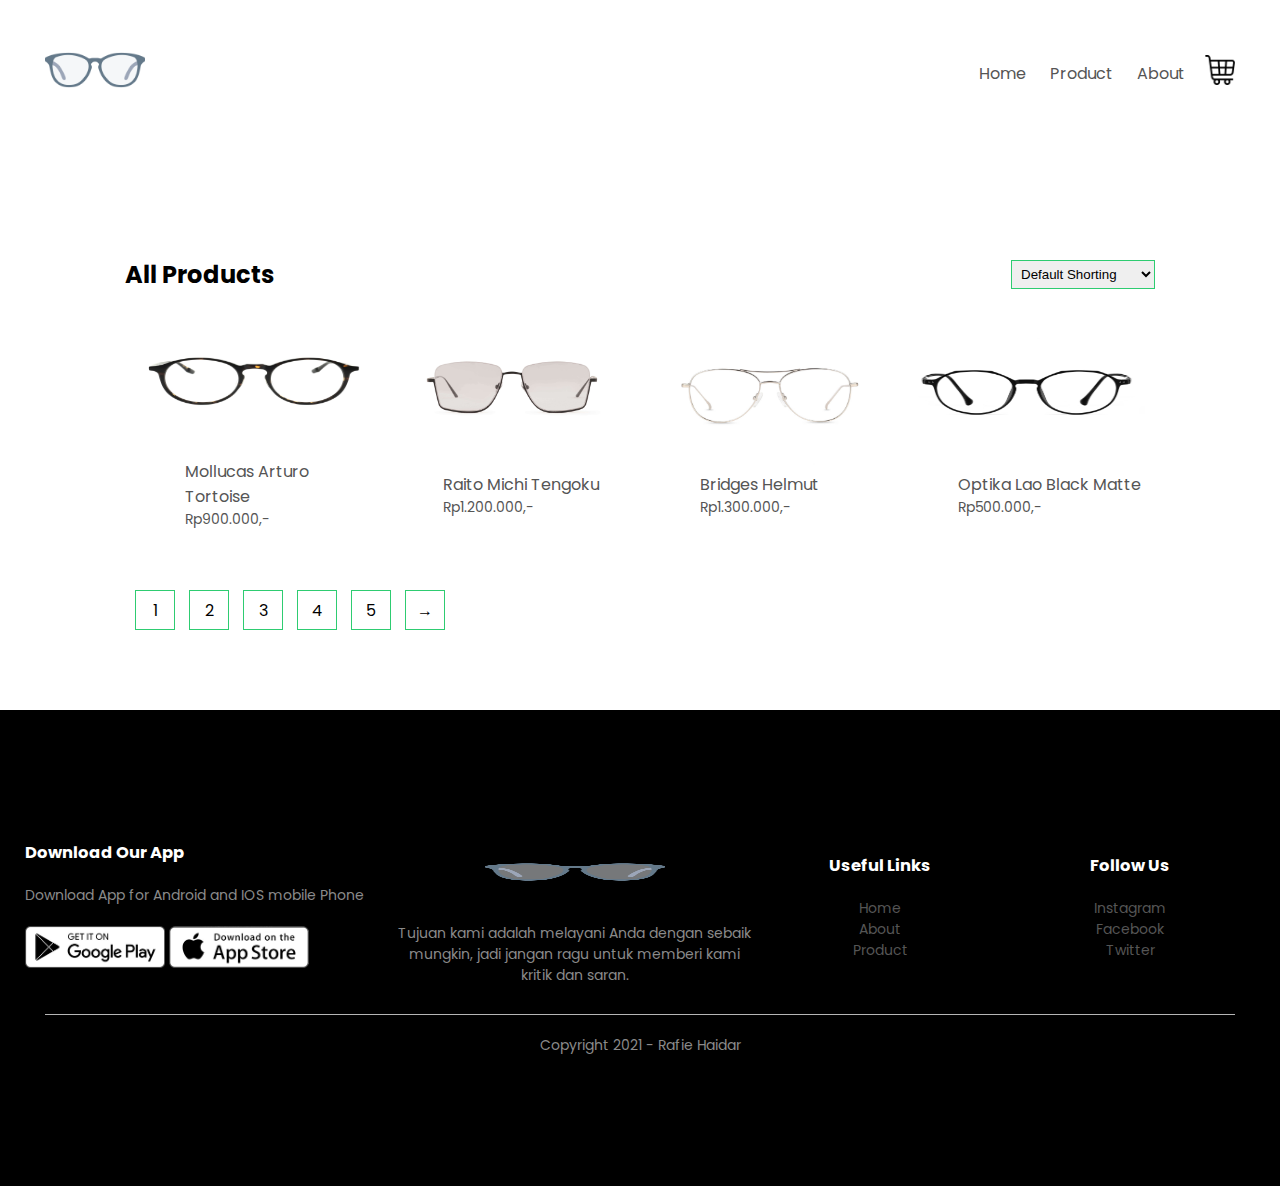
<file: products.html>
<!DOCTYPE html>
<html>
<head>
	<meta charset="utf-8">
	<meta name="viewport" content="width-device-width, initial-scale=1.0">
	<title>All Products - Glassers</title>
	<link rel="stylesheet" type="text/css" href="style.css">
	<link href="https://fonts.googleapis.com/css2?family=Poppins:wght@200;300;400;500;600;700&display=swap" rel="stylesheet">
	<link rel="stylesheet" href="https://stackpath.bootstrapcdn.com/font-awesome/4.7.0/css/font-awesome.min.css">

</head>
<body>

	<div class="container">
		<div class="navbar">
			<div class="logo">
				<img src="images/eyeglasses.png" width="100px">
			</div>		
			<nav>
				<ul id="MenuItems">
					<li><a href="index.html">Home</a></li>
					<li><a href="products.html">Product</a></li>
					<li><a href="about.html">About</a></li>
				</ul>
			</nav>
		<a href="cart.html">
			<img src="images/cart.png" width="30px" height="30px">
		</a>
			<img src="images/menu.png" class="menu-icon" onclick="menutoggle()">
		</div>
	</div>

	<div class="small-container">

		<div class="row row-2">
			<h2>All Products</h2>
			<select>
				<option>Default Shorting</option>
				<option>Short by price</option>
				<option>Short by popularity</option>
				<option>Short by rating</option>
				<option>Short by sell</option>
			</select>
		</div>


		<div class="row">
			<div class="col-4">
			<a href="mollucas.html">
				<img src="images/MollucasTortoise2.jpg" height="150px" width="200px">
				<h4>Mollucas Arturo Tortoise</h4>
			</a>
				<p>Rp900.000,-</p>
			</div>
			<div class="col-4">
			<a href="raito.html">
				<img src="images/Raito1.jpg" height="150px" width="200px">
				<h4>Raito Michi Tengoku</h4>
			</a>
				<p>Rp1.200.000,-</p>
			</div>
			<div class="col-4">
			<a href="bridges.html">
				<img src="images/Bridges1.jpg" height="150px" width="200px">
				<h4>Bridges Helmut</h4>
			</a>
				<p>Rp1.300.000,-</p>
			</div>
			<div class="col-4">
			<a href="optika.html">
				<img src="images/Optika1.jpg" height="150px" width="200px">
				<h4>Optika Lao Black Matte</h4>
			</a>
				<p>Rp500.000,-</p>
			</div>
		</div>

		<div class="page-btn">
			<span>1</span>
			<span>2</span>
			<span>3</span>
			<span>4</span>
			<span>5</span>
			<span>&#8594;</span>

		</div>
	</div>
<!----------- footer ----------->

	<div class="footer">
		<div class="container">
			<div class="row">
				<div class="footer-col-1">
					<h3>Download Our App</h3>
					<p>Download App for Android and IOS mobile Phone</p>
					<div class="app-logo">
					<a href="https://www.play.google.com">
						<img src="images/play-store.png">
					</a>
					<a href="https://www.apps.apple.com">
						<img src="images/app-store.png">
					</a>
					</div>
				</div>
				<div class="footer-col-2">
					<img src="images/eyeglasses.png" height="50px">
					<p>Tujuan kami adalah melayani Anda dengan sebaik mungkin, jadi jangan ragu untuk memberi kami kritik dan saran.</p>
				</div>
				<div class="footer-col-3">
					<h3>Useful Links</h3>
					<ul>
					<a href="index.html">
						<li>Home</li>
					</a>
					<a href="about.html">
						<li>About</li>
					</a>
					<a href="products.html">
						<li>Product</li>
					</a>
					</ul>
				</div>
				<div class="footer-col-4">
					<h3>Follow Us</h3>
					<ul>
					<a href="https://www.instagram.com">
						<li>Instagram</li>
					</a>
					<a href="https://www.facebook.com">
						<li>Facebook</li>
					</a>
					<a href="https://www.twitter.com">
						<li>Twitter</li>
					</a>
					</ul>
				</div>
			</div>
			<hr>
			<p class="copyright">Copyright 2021 - Rafie Haidar</p>
		</div>
	</div>

<!----------------js for toggle menu---------------->
	<script>
		var MenuItems = document.getElementById("MenuItems");

		MenuItems.style.maxHeight = "0px"

		function menutoggle(){
			if(MenuItems.style.maxHeight = "0px")
				{
					MenuItems.style.maxHeight = "200px"
				}
			else
				{
					MenuItems.style.maxHeight = "0px"
				}
		}
	</script>

</body>
</html>
</file>
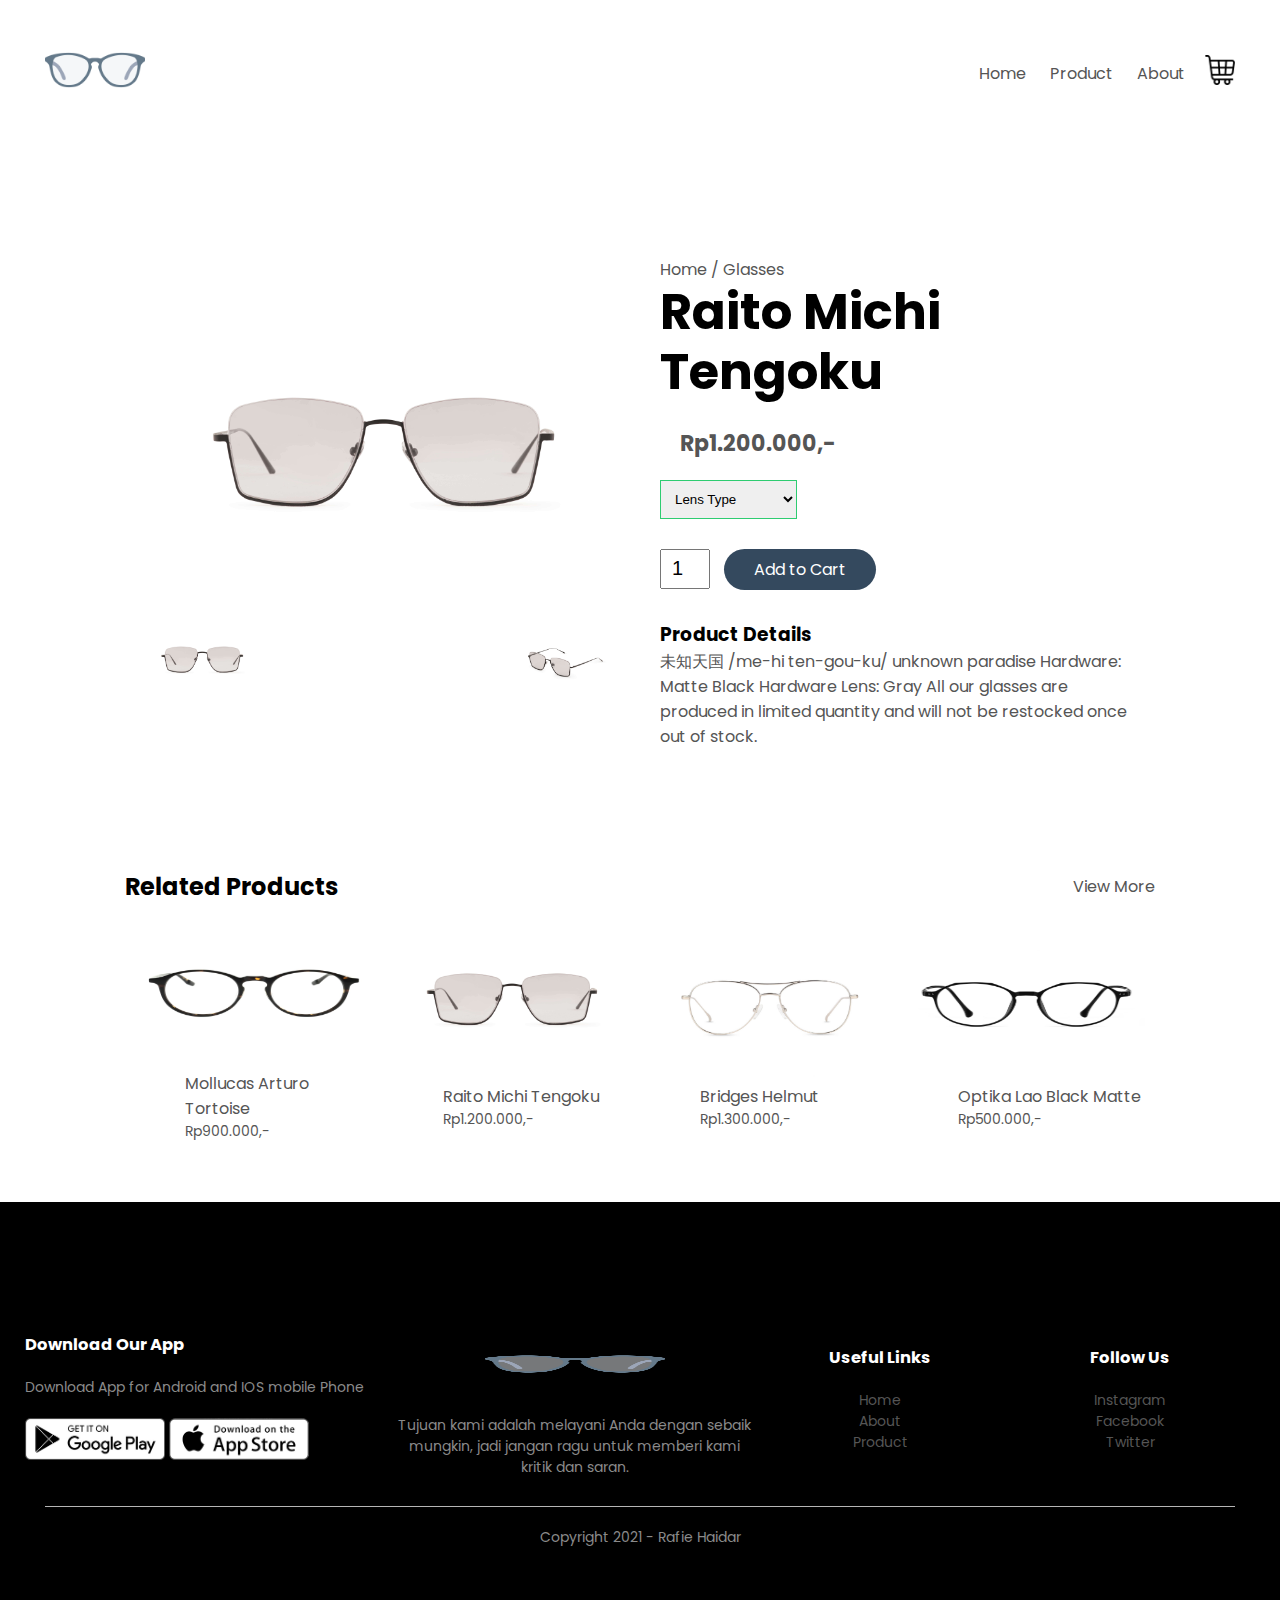
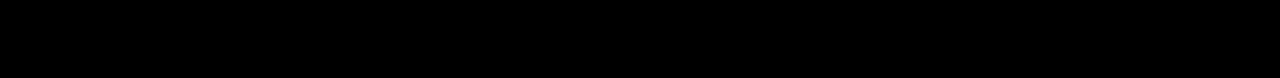
<file: raito.html>
<!DOCTYPE html>
<html>
<head>
	<meta charset="utf-8">
	<meta name="viewport" content="width-device-width, initial-scale=1.0">
	<title>Product - Raito</title>
	<link rel="stylesheet" type="text/css" href="style.css">
	<link href="https://fonts.googleapis.com/css2?family=Poppins:wght@200;300;400;500;600;700&display=swap" rel="stylesheet">
	<link rel="stylesheet" href="https://stackpath.bootstrapcdn.com/font-awesome/4.7.0/css/font-awesome.min.css">

</head>
<body>

	<div class="container">
		<div class="navbar">
			<div class="logo">
				<img src="images/eyeglasses.png" width="100px">
			</div>		
			<nav>
				<ul id="MenuItems">
					<li><a href="index.html">Home</a></li>
					<li><a href="products.html">Product</a></li>
					<li><a href="about.html">About</a></li>
				</ul>
			</nav>
		<a href="cart.html">
			<img src="images/cart.png" width="30px" height="30px">
		</a>
			<img src="images/menu.png" class="menu-icon" onclick="menutoggle()">
		</div>
	</div>

	<!---------- single product details ----------->

		<div class="small-container single-product">
			<div class="row">
		<div class="col-2">
			<img src="images/Raito1.jpg" width="100%" id="ProductImg">

				<div class="small-img-row">
				<div class="small-img-col">
				<img src="images/Raito1.jpg" width="100%" class="small-img">
				</div>
				<div class="small-img-col">
				<img src="images/Raito2.jpg" width="100%" class="small-img">
				</div>
				</div>
		</div>
				<div class="col-2">
					<p>Home / Glasses</p>
					<h1>Raito Michi Tengoku</h1>
					<h4>Rp1.200.000,-</h4>
					<select>
						<option>Lens Type</option>
						<option>Frame Only</option>
						<option>Lensa Standard</option>
						<option>Lensa GIA</option>
					</select>
					<input type="number" value="1">
					<a href="cart.html" class="btn">Add to Cart</a>
					<h3>Product Details</h3>
					<p>未知天国
/me-hi ten-gou-ku/
unknown paradise

Hardware: Matte Black Hardware
Lens: Gray

All our glasses are produced in limited quantity and will not be restocked once out of stock.</p>
				</div>
			</div>
		</div>


<!--------- title --------->
	<div class="small-container">
		<div class="row row-2">
			<h2>Related Products</h2>
		<a href="products.html">
			<p>View More</p>
		</a>
		</div>
	</div>

	<div class="small-container">
		<div class="row">
			<div class="col-4">
			<a href="mollucas.html">
				<img src="images/MollucasTortoise2.jpg" height="150px" width="200px">
				<h4>Mollucas Arturo Tortoise</h4>
			</a>
				<p>Rp900.000,-</p>
			</div>
			<div class="col-4">
			<a href="raito.html">
				<img src="images/Raito1.jpg" height="150px" width="200px">
				<h4>Raito Michi Tengoku</h4>
			</a>
				<p>Rp1.200.000,-</p>
			</div>
			<div class="col-4">
			<a href="bridges.html">
				<img src="images/Bridges1.jpg" height="150px" width="200px">
				<h4>Bridges Helmut</h4>
			</a>
				<p>Rp1.300.000,-</p>
			</div>
			<div class="col-4">
			<a href="optika.html">
				<img src="images/Optika1.jpg" height="150px" width="200px">
				<h4>Optika Lao Black Matte</h4>
			</a>
				<p>Rp500.000,-</p>
			</div>
		</div>

	</div>
<!----------- footer ----------->

	<div class="footer">
		<div class="container">
			<div class="row">
				<div class="footer-col-1">
					<h3>Download Our App</h3>
					<p>Download App for Android and IOS mobile Phone</p>
					<div class="app-logo">
					<a href="https://www.play.google.com">
						<img src="images/play-store.png">
					</a>
					<a href="https://www.apps.apple.com">
						<img src="images/app-store.png">
					</a>
					</div>
				</div>
				<div class="footer-col-2">
					<img src="images/eyeglasses.png" height="50px">
					<p>Tujuan kami adalah melayani Anda dengan sebaik mungkin, jadi jangan ragu untuk memberi kami kritik dan saran.</p>
				</div>
				<div class="footer-col-3">
					<h3>Useful Links</h3>
					<ul>
					<a href="index.html">
						<li>Home</li>
					</a>
					<a href="about.html">
						<li>About</li>
					</a>
					<a href="products.html">
						<li>Product</li>
					</a>
					</ul>
				</div>
				<div class="footer-col-4">
					<h3>Follow Us</h3>
					<ul>
					<a href="https://www.instagram.com">
						<li>Instagram</li>
					</a>
					<a href="https://www.facebook.com">
						<li>Facebook</li>
					</a>
					<a href="https://www.twitter.com">
						<li>Twitter</li>
					</a>
					</ul>
				</div>
			</div>
			<hr>
			<p class="copyright">Copyright 2021 - Rafie Haidar</p>
		</div>
	</div>

<!----------------js for toggle menu---------------->
	<script>
		var MenuItems = document.getElementById("MenuItems");

		MenuItems.style.maxHeight = "0px"

		function menutoggle(){
			if(MenuItems.style.maxHeight = "0px")
				{
					MenuItems.style.maxHeight = "200px"
				}
			else
				{
					MenuItems.style.maxHeight = "0px"
				}
		}
	</script>


<!-------------- js for product gallery -------------->

	<script>
		var ProductImg = document.getElementById("ProductImg");
		var SmallImg = document.getElementsByClassName("small-img");

			SmallImg[0].onclick = function()
			{
				ProductImg.src = SmallImg[0].src;
			}
			SmallImg[1].onclick = function()
			{
				ProductImg.src = SmallImg[1].src;
			}
			SmallImg[2].onclick = function()
			{
				ProductImg.src = SmallImg[2].src;
			}
			SmallImg[3].onclick = function()
			{
				ProductImg.src = SmallImg[3].src;
			}

	</script>

</body>
</html>
</file>
<file: style.css>
*{
	margin: 0;
	padding: 0;
	box-sizing: border-box;
}

body{
	font-family: 'Poppins', sans-serif;
}

.navbar{
	display: flex;
	align-items: center;
	padding: 20px;
}
nav{
	flex: 1;
	text-align: right;
}
nav ul{
	display: inline-block;
	list-style-type: none;
}
nav ul li{
	display: inline-block;
	margin-right: 20px;
	margin-bottom: 0;
}
a{
	text-decoration: none;
	color: #555;
}
p{
	color: #555;
}
.container{
	max-width: 1300px;
	margin: auto;
	padding-left: 25px;
	padding-right: 25px;
	padding-bottom: 110px;
}
.row{
	display: flex;
	align-items: center;
	flex-wrap: wrap;
	justify-content: space-around;
}
.col-2{
	flex-basis: 50%;
	min-width: 300px;
}
.col-2 img{
	max-width: 100%;
	padding: 50px 0;
}
.col-2 h1{
	font-size: 50px;
	line-height: 60px;
	margin: 25px 0;
	margin-top: 0;
}
.btn{
	display: inline-block;
	background: #34495E;
	color: #fff;
	padding: 8px 30px;
	margin: 30px 0;
	border-radius: 30px;
	transition: background 0.5s;
}

.btn:hover{
	background: #1C2833;
}
.header{
	background: radial-gradient(#fff,#2ECC71);
}
.header .row{
	margin-top: 75px;
}
.categories{
	margin: 30px 0;
	padding-left: 0px;
}
.col-3{
	flex-basis: 30%;
	min-width: 250px;
	margin-bottom: 30px;
}
.col-3 img{
	width: 100%;
}
.small-container{
	max-width: 1080px;
	margin: auto;
	padding-left: 25px;
	padding-right: 25px;
}
.col-4{
	flex-basis: 25%;
	padding: 10px;
	min-width: 250px;
	margin-bottom: 50px;
	transition: transform 0.5s;
}
.col-4 img{
	width: 100%;
}
.title{
	text-align: center;
	margin: 0 auto 80px;
	position: relative;
	line-height: 60px;
	color: #555;
}
.title::after{
	content: '';
	background: #2ECC71;
	width: 80px;
	height: 5px;
	border-radius: 5px;
	position: absolute;
	bottom: 0px;
	left: 50%;
	transform: translateX(-50%);
}
h4{
	color: #555;
	font-weight: normal;
	padding-left: 50px;
}
.col-4 p{
	font-size: 14px;
	padding-left: 50px;
}

.col-4:hover{
	transform: translateY(-5px);
}
/*---------- offer ---------*/
.offer{
	 background: radial-gradient(#fff,#2ECC71);
	 margin-top: 80px;
	 padding: 30px 0;
}
.col-2{
	padding-left: 100px;
}
.col-2 .offer-img{
	padding: 50px;
}

/*----------------- brands -------------*/
.brands{
	margin: 100px auto;
}
.col-5{
	width: 160px;
}
.col-5 img{
	width: 100%;
	cursor: pointer;
	filter: grayscale(100%);
}
.col-5 img:hover{
	filter: grayscale(0);
}

/*---------- footer -----------*/
.footer{
	background: #000;
	color: #8a8a8a;
	font-size: 14px;
	margin-left: 0;
	padding: 60px 0 20px;
	padding-top: 130px;
}
.footer p{
	color: #8a8a8a;
}
.footer h3{
	color: #fff;
	margin-bottom: 20px
}
.footer-col-1, .footer-col-3, .footer-col-3, .footer-col-4{
	min-width: 250px;
	margin-bottom: 20px;
}
.footer-col-1{
	flex-basis: 30%;
}
.footer-col-2{
	flex: 1;
	text-align: center;
}
.footer-col-2 img{
	width: 180px;
	margin-bottom: 20px; 
}
.footer-col-3, .footer-col-4{
	flex-basis: 12%;
	text-align: center;
}
ul{
	list-style-type: none;
}
.app-logo{
	margin-top: 20px;
}
.app-logo img{
	width: 140px;
}
.footer hr{
	border: none;
	background: #b5b5b5;
	height: 1px;
	margin: 20px;
}
.copyright{
	text-align: center;
	margin-bottom: 0;
}
.menu-icon{
	width: 28px;
	margin-left: 20px;
	display: none;
}
/*------------- all products page ------------*/

.row-2{
	justify-content: space-between;
	margin-bottom: 100px auto 50px;
}
select{
	border: 1px solid #2ECC71;
	padding: 5px;
}
select:focus{
	outline: none;
}
.page-btn{
	margin: 0 auto 80px;
}
.page-btn span{
	display: inline-block;
	border: 1px solid #2ECC71;
	margin-left: 10px;
	width: 40px;
	height: 40px;
	text-align: center;
	line-height: 40px;
	cursor: pointer;
}
.page-btn span:hover{
	background: #2ECC71;
	color: #fff;
}

/*---------- single product details ----------*/

.single-product{
	margin-top: 0px;
	padding-top: 0;
}
.single-product .col-2 img{
	padding: 0;
	margin-top: 0;
}
.single-product .col-2{
	padding: 20px;
	padding-top: 0;
	margin-bottom: 100px;
	margin-top: 0;
}
.single-product h4{
	margin: 20px;
	margin-top: 0;
	font-size: 22px;
	font-weight: bold;
	padding-left: 0px;
	padding-top: 0;
}
.single-product select{
	display: block;
	padding: 10px;
	margin-top: 20px; 
}
.single-product input{
	width: 50px;
	height: 40px;
	padding-left: 10px;
	font-size: 20px;
	margin-right: 10px;
	margin-top: 0;
}
input:focus{
	outline: none;
}
.small-img-row{
	display: flex;
	justify-content: space-between;
}
.small-img-col{
	flex-basis: 24%;
	cursor: pointer;
}

/*------------ cart items -------------*/

.cart-page{
	margin: 80px auto;
}
table{
	width: 100%;
	border-collapse: collapse;
}
.cart-info{
	display: flex;
	flex-wrap: wrap;
}
th{
	text-align: left;
	padding: 5px;
	color: #fff;
	background: #2ECC71;
	font-weight: normal;
}

td{
	padding: 10px 5px;
}
td input{
	width: 40px;
	height: 30px;
	padding: 5px;
}
td a{
	color: #2ECC71
	font-size: 12px;
}
td img{
	width: 80px;
	height: 80px;
	margin-right: 10px;
}
.total-price{
	display: flex;
	justify-content: flex-end;
}
.total-price table{
	border-top: 3px solid #2ECC71;
	width: 100%;
	max-width: 405px;
}
td:last-child{
	text-align: right;
}
th:last-child{
	text-align: right;
}


/*-------------- about us page -------------------*/
.about{
	margin-bottom: 200px;
}







/*----------------- media query for menu ----------------*/

@media only screen and (max-width: 800px){

	nav ul{
		position: absolute;
		top: 70px;
		left: 0;
		background: #333;
		width: 100%;
		overflow: hidden;
		transition: max-height 0.5s;
	}
	nav ul li{
		display: block;
		margin-right: 50px;
		margin-top: 10px;
		margin-bottom: 10px;
	}
	nav ul li a{
		color: #fff;
	}
	.menu-icon{
		display: block;
		cursor: pointer;
	}
}

/*--media query for less than 600 screen size---*/
@media only screen and (max-width: 600px){
	.row{
		text-align: center;
	}
	.col-2, .col-3, .col-4{
		flex-basis: 100%;
	}
	.single-product .row{
		text-align: left;
	}
	.single-product .col-2{
		padding: 20px;
	}
	.single-product h1{
		font-size: 26px;
		line-height: 22px;
	}

	.cart-info{
		display: none;
	}

}
</file>
